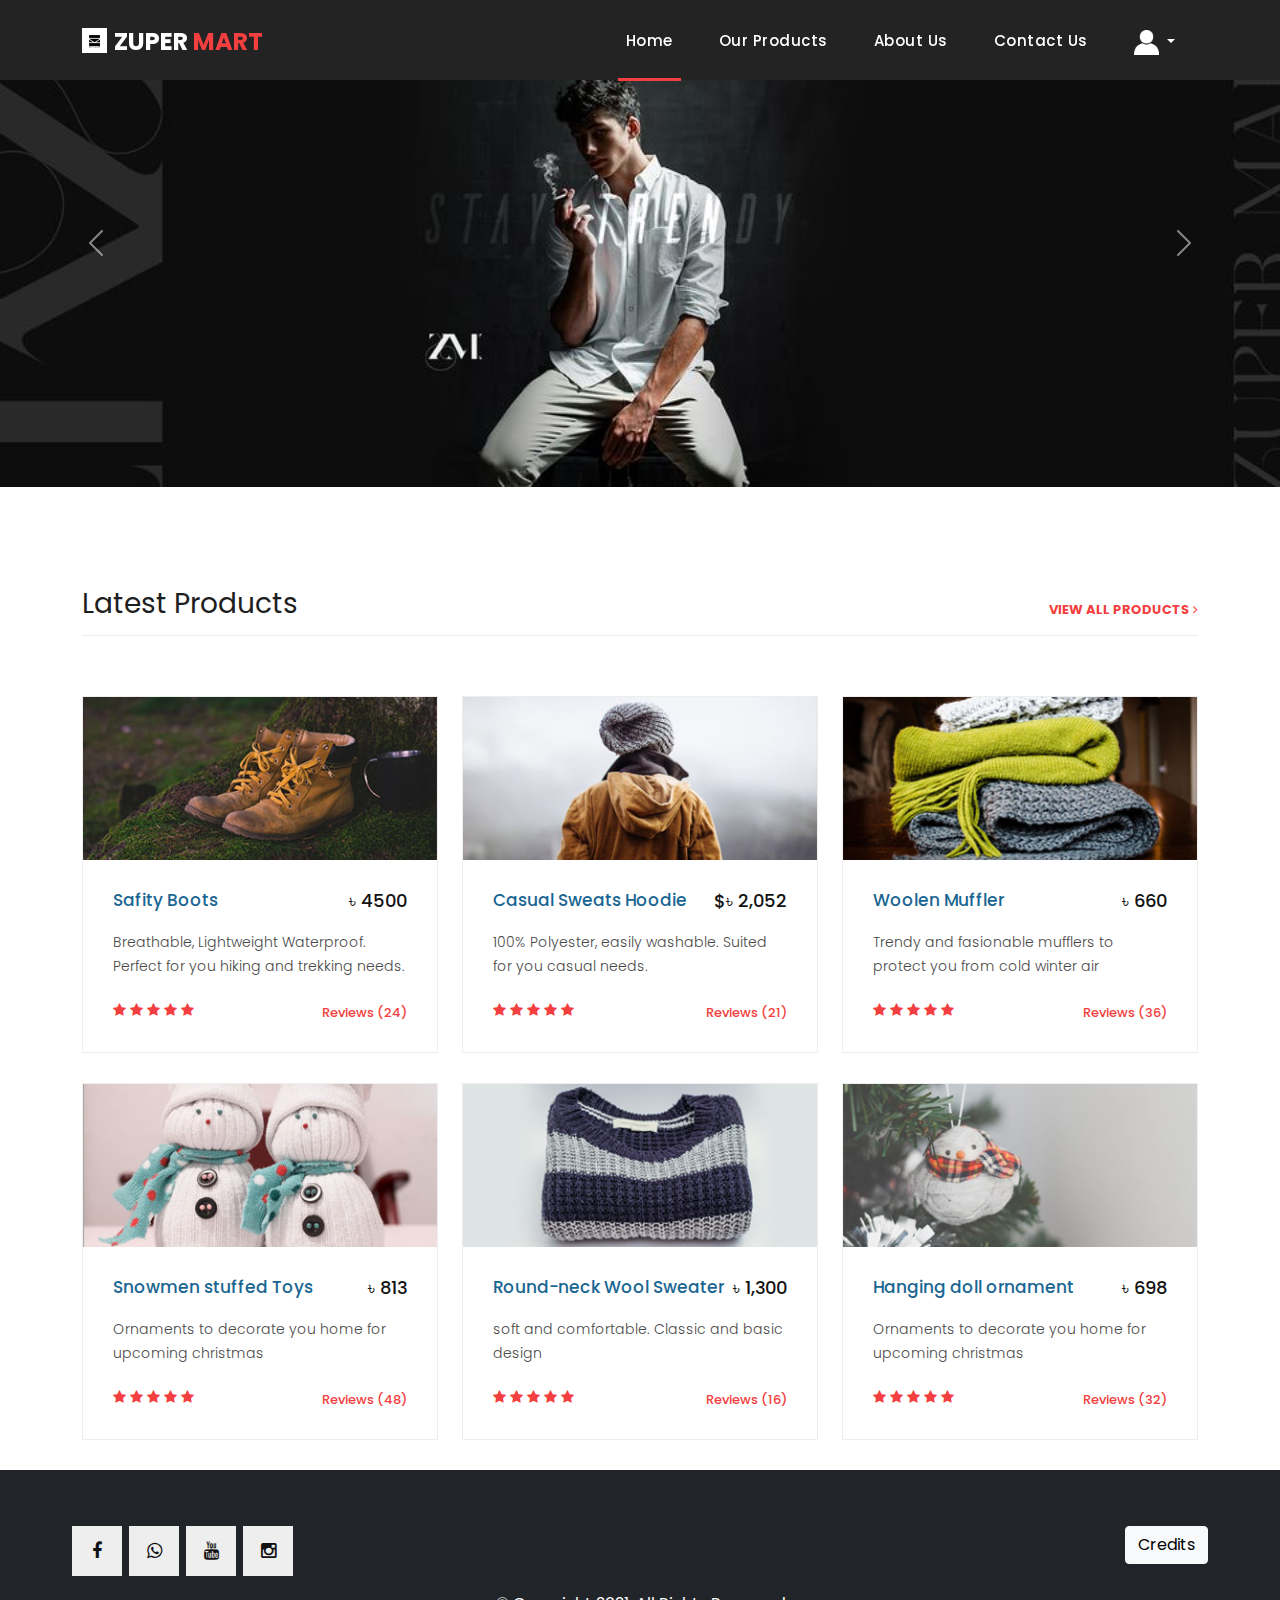
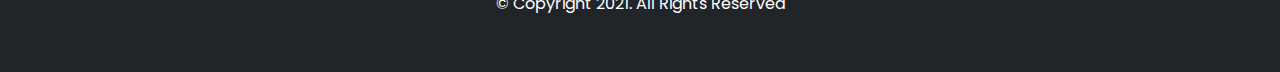
<file: index.html>
<!doctype html>
<html lang="en">
  <head>
    <!-- Required meta tags -->
    <meta charset="utf-8">
    <meta name="viewport" content="width=device-width, initial-scale=1, shrink-to-fit=no">
    
    <!-- Bootstrap CSS -->
    <link href="css/bootstrap.min.css" rel="stylesheet" >

    <link rel="shortcut icon" href="images/favicon.ico" type="image/x-icon">

    <!-- Additional CSS Files -->
    <link rel="stylesheet" href="css/templatemo-sixteen.css">
    <link rel="stylesheet" href="css/style.css">
    <link rel="stylesheet" href="css/fontawesome.css">

    <title>Zupermart</title>
  </head>
  <body>
    

  <!-- Header -->
  <header class="">
    <nav class="navbar navbar-expand-lg">
      <div class="container">
        <a class="navbar-brand" href="#"><img src="images/brand.png"><h2>Zuper <em>Mart</em></h2></a>
        <button class="navbar-toggler" type="button" data-bs-toggle="collapse" data-bs-target="#navbarResponsive" aria-controls="navbarResponsive" aria-expanded="false" aria-label="Toggle navigation">
          <span class="navbar-toggler-icon"></span>
        </button>
        <div class="collapse navbar-collapse" id="navbarResponsive">
          <!--here we will have our unordered list-->
          <ul class="navbar-nav ms-auto mb-2 mb-lg-0">
            <li class="nav-item active">
              <a class="nav-link" href="index.html">Home
              </a>
            </li> 
            <li class="nav-item">
              <a class="nav-link" href="products.html">Our Products</a>
            </li>
            <li class="nav-item">
              <a class="nav-link " href="about.html">About Us</a>
            </li>
            <li class="nav-item">
              <a class="nav-link" href="contact.html">Contact Us</a>
            </li>
            <li class="nav-item dropdown">
              <a class="nav-link dropdown-toggle" href="#" id="navbarDropdown" role="button" data-bs-toggle="dropdown" aria-expanded="false">
                <img style="max-height:25px;" src="images/account.png">
              </a>
              <ul class="dropdown-menu" aria-labelledby="navbarDropdown">
                <li><a class="dropdown-item" href="#">Exclusive Products</a></li>
                <li><a class="dropdown-item" href="login.html">Profile</a></li>
                <li><a class="dropdown-item" href="#">Orders</a></li>
                <li><hr class="dropdown-divider"></li>
                <li><a class="dropdown-item" href="#">Logout</a></li>
              </ul>
            </li>
          </ul>
        </div>
      </div>
    </nav>
  </header>
  <!--header ends-->

  <!-- Page Content -->
    <!-- Banner Starts Here -->
    <div id="carousel" class="carousel slide" data-bs-ride="carousel"> 
      <div class="carousel-inner">
        <div class="carousel-item active">
          <img src="images/banner.jpg" class="d-block w-100" alt="ZuperMart">
          <div class="carousel-caption d-none d-md-block d-sm-block">
            <!--carousel text is a hassle so leaving it blank-->
          </div>
        </div><!--1st carousel end-->
        <div class="carousel-item">
          <img src="images/banner2.jpg" class="d-block w-100" alt="ZuperMart">
        </div>
        <div class="carousel-item">
          <img src="images/banner3.jpg" class="d-block w-100" alt="ZuperMart">
        </div>       
      </div>
      <button class="carousel-control-prev" type="button" data-bs-target="#carousel" data-bs-slide="prev">
        <span class="carousel-control-prev-icon" aria-hidden="true"></span>
        <span class="visually-hidden">Previous</span>
      </button>
      
      <button class="carousel-control-next" type="button" data-bs-target="#carousel" data-bs-slide="next">
        <span class="carousel-control-next-icon" aria-hidden="true"></span>
        <span class="visually-hidden">Next</span>
      </button>
    </div>
    <!-- Banner Ends Here -->

    <div class="latest-products">
      <div class="container">
        <div class="row">
          <div class="col-md-12">
            <div class="section-heading">
              <h2>Latest Products</h2>
              <a href="products.html">view all products <i class="fa fa-angle-right"></i></a>
            </div>
          </div>
          <div class="col-md-4">
            <div class="product-item">
              <a href="#"><img src="images/product_01.jpg" alt=""></a>
              <div class="down-content">
                <a href="#"><h4>Safity Boots</h4></a>
                <h6>৳ 4500</h6>
                <p>Breathable, Lightweight Waterproof. Perfect for you hiking and trekking needs.</p>
                <ul class="stars">
                  <li><i class="fa fa-star"></i></li>
                  <li><i class="fa fa-star"></i></li>
                  <li><i class="fa fa-star"></i></li>
                  <li><i class="fa fa-star"></i></li>
                  <li><i class="fa fa-star"></i></li>
                </ul>
                <span>Reviews (24)</span>
              </div>
            </div>
          </div>
          <div class="col-md-4">
            <div class="product-item">
              <a href="#"><img src="images/product_02.jpg" alt=""></a>
              <div class="down-content">
                <a href="#"><h4>Casual Sweats Hoodie</h4></a>
                <h6>$৳ 2,052</h6>
                <p>100% Polyester, easily washable. Suited for you casual needs.</p>
                <ul class="stars">
                  <li><i class="fa fa-star"></i></li>
                  <li><i class="fa fa-star"></i></li>
                  <li><i class="fa fa-star"></i></li>
                  <li><i class="fa fa-star"></i></li>
                  <li><i class="fa fa-star"></i></li>
                </ul>
                <span>Reviews (21)</span>
              </div>
            </div>
          </div>
          <div class="col-md-4">
            <div class="product-item">
              <a href="#"><img src="images/product_03.jpg" alt=""></a>
              <div class="down-content">
                <a href="#"><h4>Woolen Muffler</h4></a>
                <h6>৳ 660</h6>
                <p>Trendy and fasionable mufflers to protect you from cold winter air</p>
                <ul class="stars">
                  <li><i class="fa fa-star"></i></li>
                  <li><i class="fa fa-star"></i></li>
                  <li><i class="fa fa-star"></i></li>
                  <li><i class="fa fa-star"></i></li>
                  <li><i class="fa fa-star"></i></li>
                </ul>
                <span>Reviews (36)</span>
              </div>
            </div>
          </div>
          <div class="col-md-4">
            <div class="product-item">
              <a href="#"><img src="images/product_04.jpg" alt=""></a>
              <div class="down-content">
                <a href="#"><h4>Snowmen stuffed Toys</h4></a>
                <h6>৳ 813</h6>
                <p>Ornaments to decorate you home for upcoming christmas</p>
                <ul class="stars">
                  <li><i class="fa fa-star"></i></li>
                  <li><i class="fa fa-star"></i></li>
                  <li><i class="fa fa-star"></i></li>
                  <li><i class="fa fa-star"></i></li>
                  <li><i class="fa fa-star"></i></li>
                </ul>
                <span>Reviews (48)</span>
              </div>
            </div>
          </div>
          <div class="col-md-4">
            <div class="product-item">
              <a href="#"><img src="images/product_05.jpg" alt=""></a>
              <div class="down-content">
                <a href="#"><h4>Round-neck Wool Sweater</h4></a>
                <h6>৳ 1,300</h6>
                <p>soft and comfortable. Classic and basic design</p>
                <ul class="stars">
                  <li><i class="fa fa-star"></i></li>
                  <li><i class="fa fa-star"></i></li>
                  <li><i class="fa fa-star"></i></li>
                  <li><i class="fa fa-star"></i></li>
                  <li><i class="fa fa-star"></i></li>
                </ul>
                <span>Reviews (16)</span>
              </div>
            </div>
          </div>
          <div class="col-md-4">
            <div class="product-item">
              <a href="#"><img src="images/product_06.jpg" alt=""></a>
              <div class="down-content">
                <a href="#"><h4>Hanging doll ornament</h4></a>
                <h6>৳ 698</h6>
                <p>Ornaments to decorate you home for upcoming christmas</p>
                <ul class="stars">
                  <li><i class="fa fa-star"></i></li>
                  <li><i class="fa fa-star"></i></li>
                  <li><i class="fa fa-star"></i></li>
                  <li><i class="fa fa-star"></i></li>
                  <li><i class="fa fa-star"></i></li>
                </ul>
                <span>Reviews (32)</span>
              </div>
            </div>
          </div>
        </div>
      </div>
    </div>

<!--footer-->
<footer>
  <div class="container-fluid bg-dark p-md-2">
    <div class="row">
      <div class="col-md-12">
        <div class="footer-content m-sm-5">
          <ul class="social-icons m-sm-3">
            <li><a href="https://www.facebook.com/zupermartbd" target="_blank"><i class="fa fa-facebook"></i></a></li>
            <li><a href="https://api.whatsapp.com/send?phone=8801758535543&fbclid=IwAR2EjUOyETF9AsxWD7sNDDktkXU7z_V_lXLLyqIpkbR_36asLOqObjFqmxA" target="_blank">
              <i class="fa fa-whatsapp"></i></a></li>
            <li><a href="https://www.youtube.com/channel/UC_AX5dZCKM2Ahr6BuOEQRGA" target="_blank"><i class="fa fa-youtube"></i></a></li>
            <li><a href="https://www.instagram.com/zupermartbd/" target="_blank"><i class="fa fa-instagram"></i></a></li>
  
            <a href="team.html">
            <button type="button" class="btn btn-light" style="float:right">Credits</button>
            </a>
          </ul>
        
  
          <div class="copyright-text text-white text-center">
            &copy; Copyright 2021. All Rights Reserved
          </div>
        </div>
      </div>
    </div>
    
  </div>    
</footer>  
<!--footer-->

  <!-- Option 1: Bootstrap Bundle with Popper -->
  <script src="js/bootstrap.bundle.min.js"></script>
  </body>
</html>
</file>
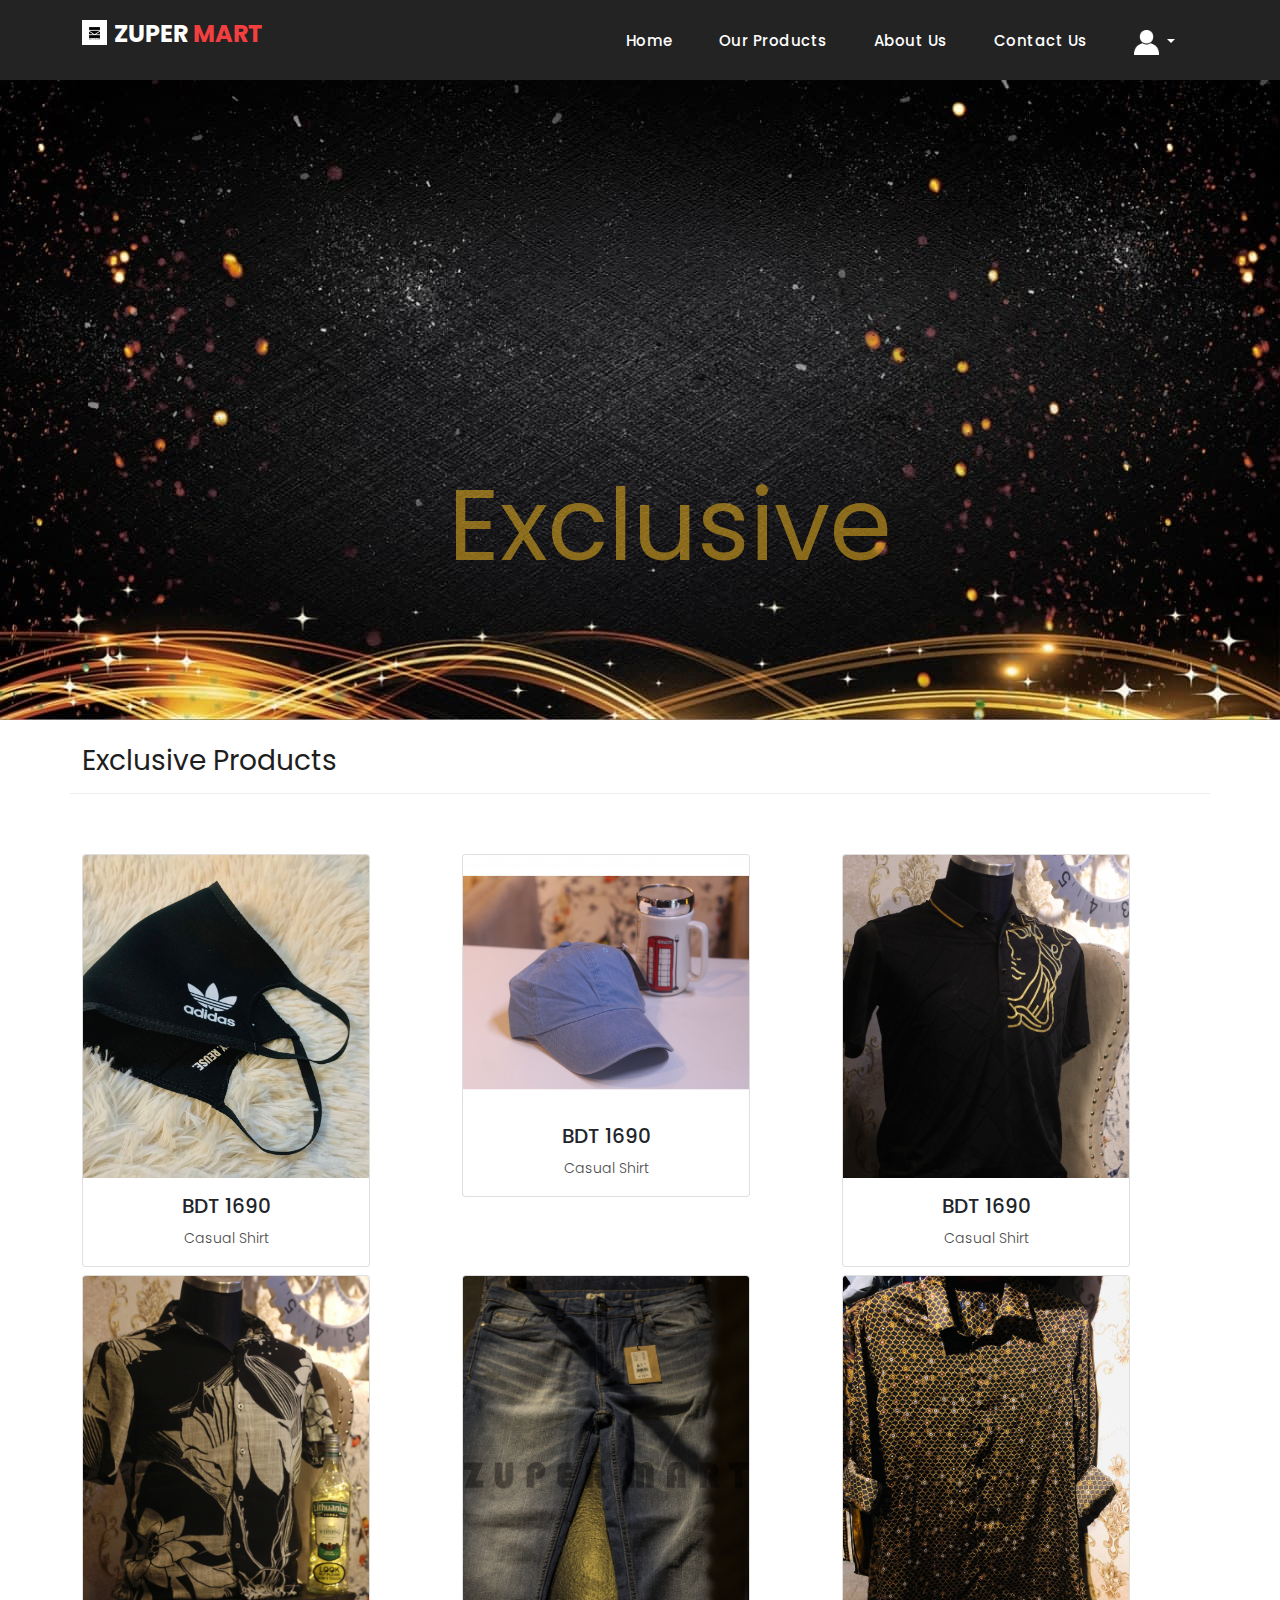
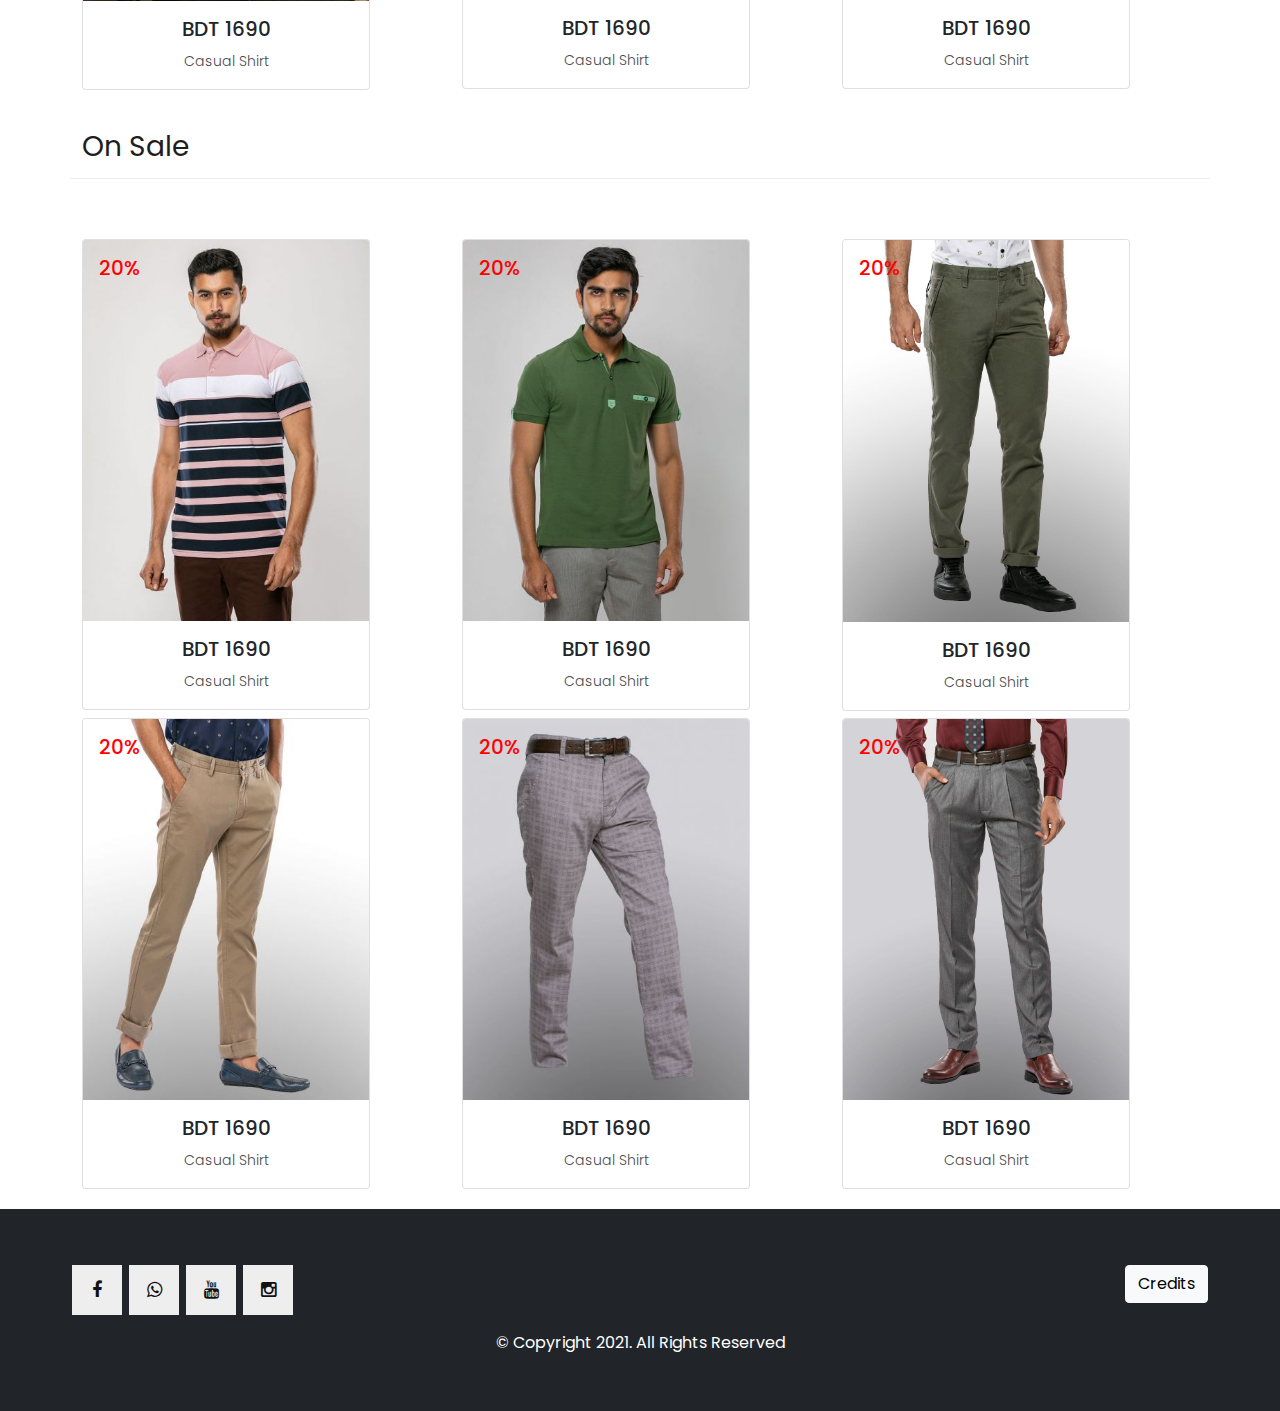
<file: excl-Products.html>
<!doctype html>
<html lang="en">
  <head>
    <!-- Required meta tags -->
    <meta charset="utf-8">
    <meta name="viewport" content="width=device-width, initial-scale=1, shrink-to-fit=no">
    
    <!-- Bootstrap CSS -->
    <link href="css/bootstrap.min.css" rel="stylesheet" >

    <link rel="shortcut icon" href="images/favicon.ico" type="image/x-icon">
    <!-- Additional CSS Files -->
    <link rel="stylesheet" href="css/templatemo-sixteen.css">
    <link rel="stylesheet" href="css/style.css">
    <link rel="stylesheet" href="css/fontawesome.css">

    <title>Zupermart</title>
  </head>
  <body>
    

  <!-- Header -->
  <header class="sticky-md-top">
    <nav class="navbar navbar-expand-lg">
      <div class="container">
        <a class="navbar-brand" href="index.html"><img src="images/brand.png"><h2>Zuper <em>Mart</em></h2></a>
        <button class="navbar-toggler" type="button" data-bs-toggle="collapse" data-bs-target="#navbarResponsive" aria-controls="navbarResponsive" aria-expanded="false" aria-label="Toggle navigation">
          <span class="navbar-toggler-icon"></span>
        </button>
        <div class="collapse navbar-collapse" id="navbarResponsive">
          <!--here we will have our unordered list-->
          <ul class="navbar-nav ms-auto mb-2 mb-lg-0">
            <li class="nav-item">
              <a class="nav-link" href="index.html">Home
              </a>
            </li> 
            <li class="nav-item">
              <a class="nav-link" href="products.html">Our Products</a>
            </li>
            
            <li class="nav-item">
              <a class="nav-link " href="about.html">About Us</a>
            </li>
            <li class="nav-item">
              <a class="nav-link" href="contact.html">Contact Us</a>
            </li>
            <li class="nav-item dropdown">
              <a class="nav-link dropdown-toggle" href="#" id="navbarDropdown" role="button" data-bs-toggle="dropdown" aria-expanded="false">
                <img style="max-height:25px" src="images/account.png">
              </a>
              <ul class="dropdown-menu" aria-labelledby="navbarDropdown">
                <li><a class="dropdown-item active" href="#">Exclusive Products</a></li>
                <li><a class="dropdown-item" href="user-profile.html">Profile</a></li>
                <li><a class="dropdown-item" href="wishlist.html">Orders</a></li>
                <li><hr class="dropdown-divider"></li>
                <li><a class="dropdown-item" href="#">Logout</a></li>
              </ul>
            </li>
          </ul>
        </div>
      </div>
    </nav>
  </header>
  <!--header ends-->

  <!--Page Content-->
  <!--Banner-->
  <div class="container-fluid p-0 pb-1 col-lg-12" id="exclBanner">
    <div class="bannerText ">
      <textbox >Exclusive</textbox>
    </div>
    
    <img src="images/exclusive/bg.jpg"> <!--img from pngtree.com-->
  </div>
<!--Banner ends-->
  


  <!--cards Exclusive products-->
  <div class="container text-center cards">
    <div class="row justify-content-center card-id">

      <div class="section-heading">
        <h2>Exclusive Products</h2>
      </div>
      
      <div class="col-lg-4 col-md-6 mb-2">
        <div class="card" style="width: 18rem;">
          <img src="images/exclusive/mask-adidas-1.jpg" class="card-img-top" alt="...">
          <div class="card-body">
            <h5 class="card-title">BDT 1690</h5>
            <p class="card-text">Casual Shirt</p>
            <a href="index.html" class="stretched-link" target="_blank"></a>
          </div>
        </div>
      </div>
      <div class="col-lg-4 col-md-6">
        <div class="card" style="width: 18rem;">
          <img src="images/exclusive/cap-1.jpg" class="card-img-top" alt="...">
          <div class="card-body">
            <h5 class="card-title">BDT 1690</h5>
            <p class="card-text">Casual Shirt</p>
            <a href="index.html" class="stretched-link" target="_blank"></a>
          </div>
        </div>
      </div>
      <div class="col-lg-4 col-md-6">
        <div class="card" style="width: 18rem;">
          <img src="images/exclusive/premium tshirt-1.jpg" class="card-img-top" alt="...">
          <div class="card-body">
            <h5 class="card-title">BDT 1690</h5>
            <p class="card-text">Casual Shirt</p>
            <a href="index.html" class="stretched-link" target="_blank"></a>
          </div>
        </div>
      </div>
      <div class="col-lg-4 col-md-6">
        <div class="card" style="width: 18rem;">
          <img src="images/exclusive/premium shirt-1.jpg" class="card-img-top" alt="...">
          <div class="card-body">
            <h5 class="card-title">BDT 1690</h5>
            <p class="card-text">Casual Shirt</p>
            <a href="index.html" class="stretched-link" target="_blank"></a>
          </div>
        </div>
      </div>
      <div class="col-lg-4 col-md-6">
        <div class="card" style="width: 18rem;">
          <img src="images/exclusive/premium jeans-1.jpg" class="card-img-top" alt="...">
          <div class="card-body">
            <h5 class="card-title">BDT 1690</h5>
            <p class="card-text">Casual Shirt</p>
            <a href="index.html" class="stretched-link" target="_blank"></a>
          </div>
        </div>
      </div>
      <div class="col-lg-4 col-md-6">
        <div class="card" style="width: 18rem;">
          <img src="images/exclusive/silk shirt-1.jpg" class="card-img-top" alt="...">
          <div class="card-body">
            <h5 class="card-title">BDT 1690</h5>
            <p class="card-text">Casual Shirt</p>
            <a href="index.html" class="stretched-link" target="_blank"></a>
          </div>
        </div>
      </div>
    
    
      </div> <!--Row div end-->
  </div> <!--cards container div end-->
  <!--cards end here-->

  <!--cards: On Sale products-->
  <div class="container text-center cards">
    <div class="row justify-content-center card-id">

      <div class="section-heading">
        <h2>On Sale</h2>
      </div>
      
      <div class="col-lg-4 col-md-6 mb-2">
        <div class="card" style="width: 18rem;">
          <img src="images/products/prd (1).jpg" class="card-img-top" alt="...">
          <div class="card-img-overlay">
            <h5 class="card-title discount">20%</h5>
          </div>
          <div class="card-body">
            <h5 class="card-title">BDT 1690</h5>
            <p class="card-text">Casual Shirt</p>
            <a href="index.html" class="stretched-link" target="_blank"></a>
          </div>
        </div>
      </div>
      <div class="col-lg-4 col-md-6">
        <div class="card" style="width: 18rem;">
          <img src="images/products/prd (2).jpg" class="card-img-top" alt="...">
          <div class="card-img-overlay">
            <h5 class="card-title discount">20%</h5>
          </div>
          <div class="card-body">
            <h5 class="card-title">BDT 1690</h5>
            <p class="card-text">Casual Shirt</p>
            <a href="index.html" class="stretched-link" target="_blank"></a>
          </div>
        </div>
      </div>
      <div class="col-lg-4 col-md-6">
        <div class="card" style="width: 18rem;">
          <img src="images/products/prd (3).jpg" class="card-img-top" alt="...">
          <div class="card-img-overlay">
            <h5 class="card-title discount">20%</h5>
          </div>
          <div class="card-body">
            <h5 class="card-title">BDT 1690</h5>
            <p class="card-text">Casual Shirt</p>
            <a href="index.html" class="stretched-link" target="_blank"></a>
          </div>
        </div>
      </div>
      <div class="col-lg-4 col-md-6">
        <div class="card" style="width: 18rem;">
          <img src="images/products/prd (4).jpg" class="card-img-top" alt="...">
          <div class="card-img-overlay">
            <h5 class="card-title discount">20%</h5>
          </div>
          <div class="card-body">
            <h5 class="card-title">BDT 1690</h5>
            <p class="card-text">Casual Shirt</p>
            <a href="index.html" class="stretched-link" target="_blank"></a>
          </div>
        </div>
      </div>
      <div class="col-lg-4 col-md-6">
        <div class="card" style="width: 18rem;">
          <img src="images/products/prd (5).jpg" class="card-img-top" alt="...">
          <div class="card-img-overlay">
            <h5 class="card-title discount">20%</h5>
          </div>
          <div class="card-body">
            <h5 class="card-title">BDT 1690</h5>
            <p class="card-text">Casual Shirt</p>
            <a href="index.html" class="stretched-link" target="_blank"></a>
          </div>
        </div>
      </div>
      <div class="col-lg-4 col-md-6">
        <div class="card" style="width: 18rem;">
          <img src="images/products/prd (6).jpg" class="card-img-top" alt="...">
          <div class="card-img-overlay">
            <h5 class="card-title discount">20%</h5>
          </div>
          <div class="card-body">
            <h5 class="card-title">BDT 1690</h5>
            <p class="card-text">Casual Shirt</p>
            <a href="index.html" class="stretched-link" target="_blank"></a>
          </div>
        </div>
      </div>
    
    
      </div> <!--Row div end-->
  </div> <!--cards container div end-->
  <!--cards end here-->

<!--Page Content ends here-->


<!--footer-->
<footer>
  <div class="container-fluid bg-dark p-md-2">
    <div class="row">
      <div class="col-md-12">
        <div class="footer-content m-sm-5">
          <ul class="social-icons m-sm-3">
            <li><a href="https://www.facebook.com/zupermartbd" target="_blank"><i class="fa fa-facebook"></i></a></li>
            <li><a href="https://api.whatsapp.com/send?phone=8801758535543&fbclid=IwAR2EjUOyETF9AsxWD7sNDDktkXU7z_V_lXLLyqIpkbR_36asLOqObjFqmxA" target="_blank">
              <i class="fa fa-whatsapp"></i></a></li>
            <li><a href="https://www.youtube.com/channel/UC_AX5dZCKM2Ahr6BuOEQRGA" target="_blank"><i class="fa fa-youtube"></i></a></li>
            <li><a href="https://www.instagram.com/zupermartbd/" target="_blank"><i class="fa fa-instagram"></i></a></li>
  
            <a href="team.html">
            <button type="button" class="btn btn-light" style="float:right">Credits</button>
            </a>
          </ul>
        
  
          <div class="copyright-text text-white text-center">
            &copy; Copyright 2021. All Rights Reserved
          </div>
        </div>
      </div>
    </div>
    
  </div>    
</footer>  
<!--footer-->
    

  <!-- Option 1: Bootstrap Bundle with Popper -->
  <script src="js/bootstrap.bundle.min.js"></script>
  </body>
</html>
</file>
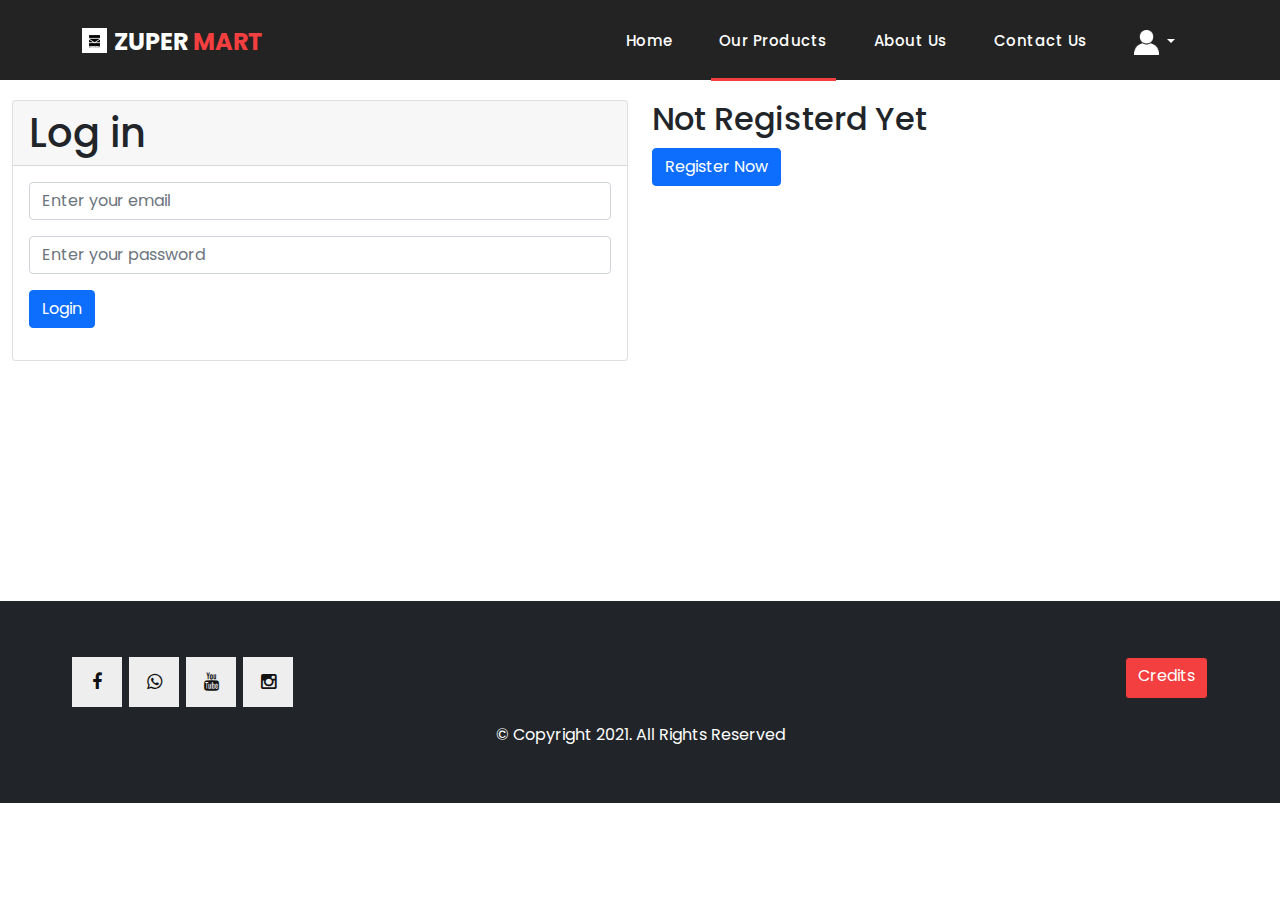
<file: login.html>
<!doctype html>
<html lang="en">

<head>
    <!-- Required meta tags -->
    <meta charset="utf-8">
    <meta name="viewport" content="width=device-width, initial-scale=1, shrink-to-fit=no">

    <!-- Bootstrap CSS -->
    <link href="css/bootstrap.min.css" rel="stylesheet">

    <link rel="shortcut icon" href="images/favicon.ico" type="image/x-icon">
    <!-- Additional CSS Files -->
    <link rel="stylesheet" href="css/templatemo-sixteen.css">
    <link rel="stylesheet" href="css/style.css">
    <link rel="stylesheet" href="css/fontawesome.css">

    <title>Zupermart</title>
</head>

<body>


    <!-- Header -->
    <header class="">
        <nav class="navbar navbar-expand-lg">
            <div class="container">
                <a class="navbar-brand" href="index.html"><img src="images/brand.png">
                    <h2>Zuper <em>Mart</em></h2>
                </a>
                <button class="navbar-toggler" type="button" data-bs-toggle="collapse"
                    data-bs-target="#navbarResponsive" aria-controls="navbarResponsive" aria-expanded="false"
                    aria-label="Toggle navigation">
                    <span class="navbar-toggler-icon"></span>
                </button>
                <div class="collapse navbar-collapse" id="navbarResponsive">
                    <!--here we will have our unordered list-->
                    <ul class="navbar-nav ms-auto mb-2 mb-lg-0">
                        <li class="nav-item">
                            <a class="nav-link" href="index.html">Home
                            </a>
                        </li>
                        <li class="nav-item active">
                            <a class="nav-link" href="products.html">Our Products</a>
                        </li>

                        <li class="nav-item">
                            <a class="nav-link " href="about.html">About Us</a>
                        </li>
                        <li class="nav-item">
                            <a class="nav-link" href="contact.html">Contact Us</a>
                        </li>
                        <li class="nav-item dropdown">
                            <a class="nav-link dropdown-toggle" href="#" id="navbarDropdown" role="button"
                                data-bs-toggle="dropdown" aria-expanded="false">
                                <img style="max-height:25px" src="images/account.png">
                            </a>
                            <ul class="dropdown-menu" aria-labelledby="navbarDropdown">
                                <li><a class="dropdown-item" href="excl-Products.html">Exclusive Products</a></li>
                                <li><a class="dropdown-item" href="user-profile.html">Profile</a></li>
                                <li><a class="dropdown-item" href="excl-Products.html">Orders</a></li>
                                <li>
                                    <hr class="dropdown-divider">
                                </li>
                                <li><a class="dropdown-item" href="#">Logout</a></li>
                            </ul>
                        </li>
                    </ul>
                </div>
            </div>
        </nav>
    </header>
    <!--header ends-->
    
    <div class="container-fluid justify-content-center" id="login">
        <div class="row">
            <div class="col-xl-6">
                <div class="card">
                    <h1 class="card-header">Log in</h1>
                    <div class="card-body">
                        <form action="">
                            <div class="mb-3">
                                <!-- <label for="useremailInput" class="form-label">Email address</label>-->
                                <input type="email" class="form-control" id="useremailInput"
                                    placeholder="Enter your email" required>
                            </div>
                            <div class="mb-3">
                                <!-- <label for="userpasswordInput" class="form-label">Password</label>-->
                                <input type="password" class="form-control" id="userpasswordInput"
                                    placeholder="Enter your password" required>
                            </div>
                            <div class="mb-3">
                                <input type="submit" name="save" value="Login" class="btn btn-primary"/>
                            </div>
                        </form>
                    </div>
                </div>
            </div>
            <div class="col-xl-6" id="register">
                <h2>
                    Not Registerd Yet
                </h2>
                <!-- Button trigger modal -->
                <button type="button" class="btn btn-primary" id="registerButton" data-bs-toggle="modal" data-bs-target="#registerModal">
                    Register Now
                </button>

                <!-- Modal -->
                <div class="modal" id="registerModal" tabindex="-1" role="dialog" aria-labelledby="registerModalTitle" aria-hidden="true">
                    <div class="modal-dialog modal-dialog-centered" role="document">
                        <div class="modal-content">
                            <div class="modal-header">
                                <h5 class="modal-title" id="registerModalTitle">Register</h5>
                                <button type="button" class="close" data-bs-dismiss="modal" aria-label="Close">
                                    <span aria-hidden="true">&times;</span>
                                </button>
                            </div>
                            <div class="modal-body">
                            <form action="index.html">
                                <div class="mb-3">
                                    <label for="UserName" class="col-form-laberl">User Name<span>*</span></label>
                                    <input type="text" class="form-control" id="UserName" name="UserName" required>
                                </div>
                                <div class="mb-3">
                                    <label for="UserEmail" class="col-form-label">User Email<span>*</span></label>
                                    <input type="email" class="form-control" id="UserEmail" name="UserEmail" required>
                                </div>
                                <div class="mb-3">
                                    <label for="UserPassword" class="col-form-label">User Password<span>*</span></label>
                                    <input type="password" class="form-control" id="UserPassword" name="UserPassword" required>
                                </div>
                                <div class="mb-3">
                                   <input type="submit" name="save" value="Register" class="btn btn-primary" />
                                </div>
                               </form>
                               <button type="button" class="btn btn-primary mb-3" data-bs-dismiss="modal" onclick="document.getElementById('UserEmail').value='';document.getElementById('UserName').value='';document.getElementById('UserPassword').value=''">Close</button>
                                </div>
                        </div>
                    </div>
                </div>
            </div>
        </div>
    </div>
            <div id="emptyField">

            </div>
            <!--footer-->
            <footer>
                <div class="container-fluid bg-dark p-md-2">
                <div class="row">
                    <div class="col-md-12">
                    <div class="footer-content m-sm-5">
                        <ul class="social-icons m-sm-3">
                        <li><a href="https://www.facebook.com/zupermartbd" target="_blank"><i class="fa fa-facebook"></i></a></li>
                        <li><a href="https://api.whatsapp.com/send?phone=8801758535543&fbclid=IwAR2EjUOyETF9AsxWD7sNDDktkXU7z_V_lXLLyqIpkbR_36asLOqObjFqmxA" target="_blank">
                            <i class="fa fa-whatsapp"></i></a></li>
                        <li><a href="https://www.youtube.com/channel/UC_AX5dZCKM2Ahr6BuOEQRGA" target="_blank"><i class="fa fa-youtube"></i></a></li>
                        <li><a href="https://www.instagram.com/zupermartbd/" target="_blank"><i class="fa fa-instagram"></i></a></li>
                
                        <a href="team.html">
                        <button type="button" class="btn btn-light active" style="float:right">Credits</button>
                        </a>
                        </ul>
                    
                
                        <div class="copyright-text text-white text-center">
                        &copy; Copyright 2021. All Rights Reserved
                        </div>
                    </div>
                    </div>
                </div>
                
                </div>    
            </footer>  
            <!--footer-->


            <!-- Option 1: Bootstrap Bundle with Popper -->
            <script src="js/bootstrap.bundle.min.js"></script>
</body>

</html>
</file>
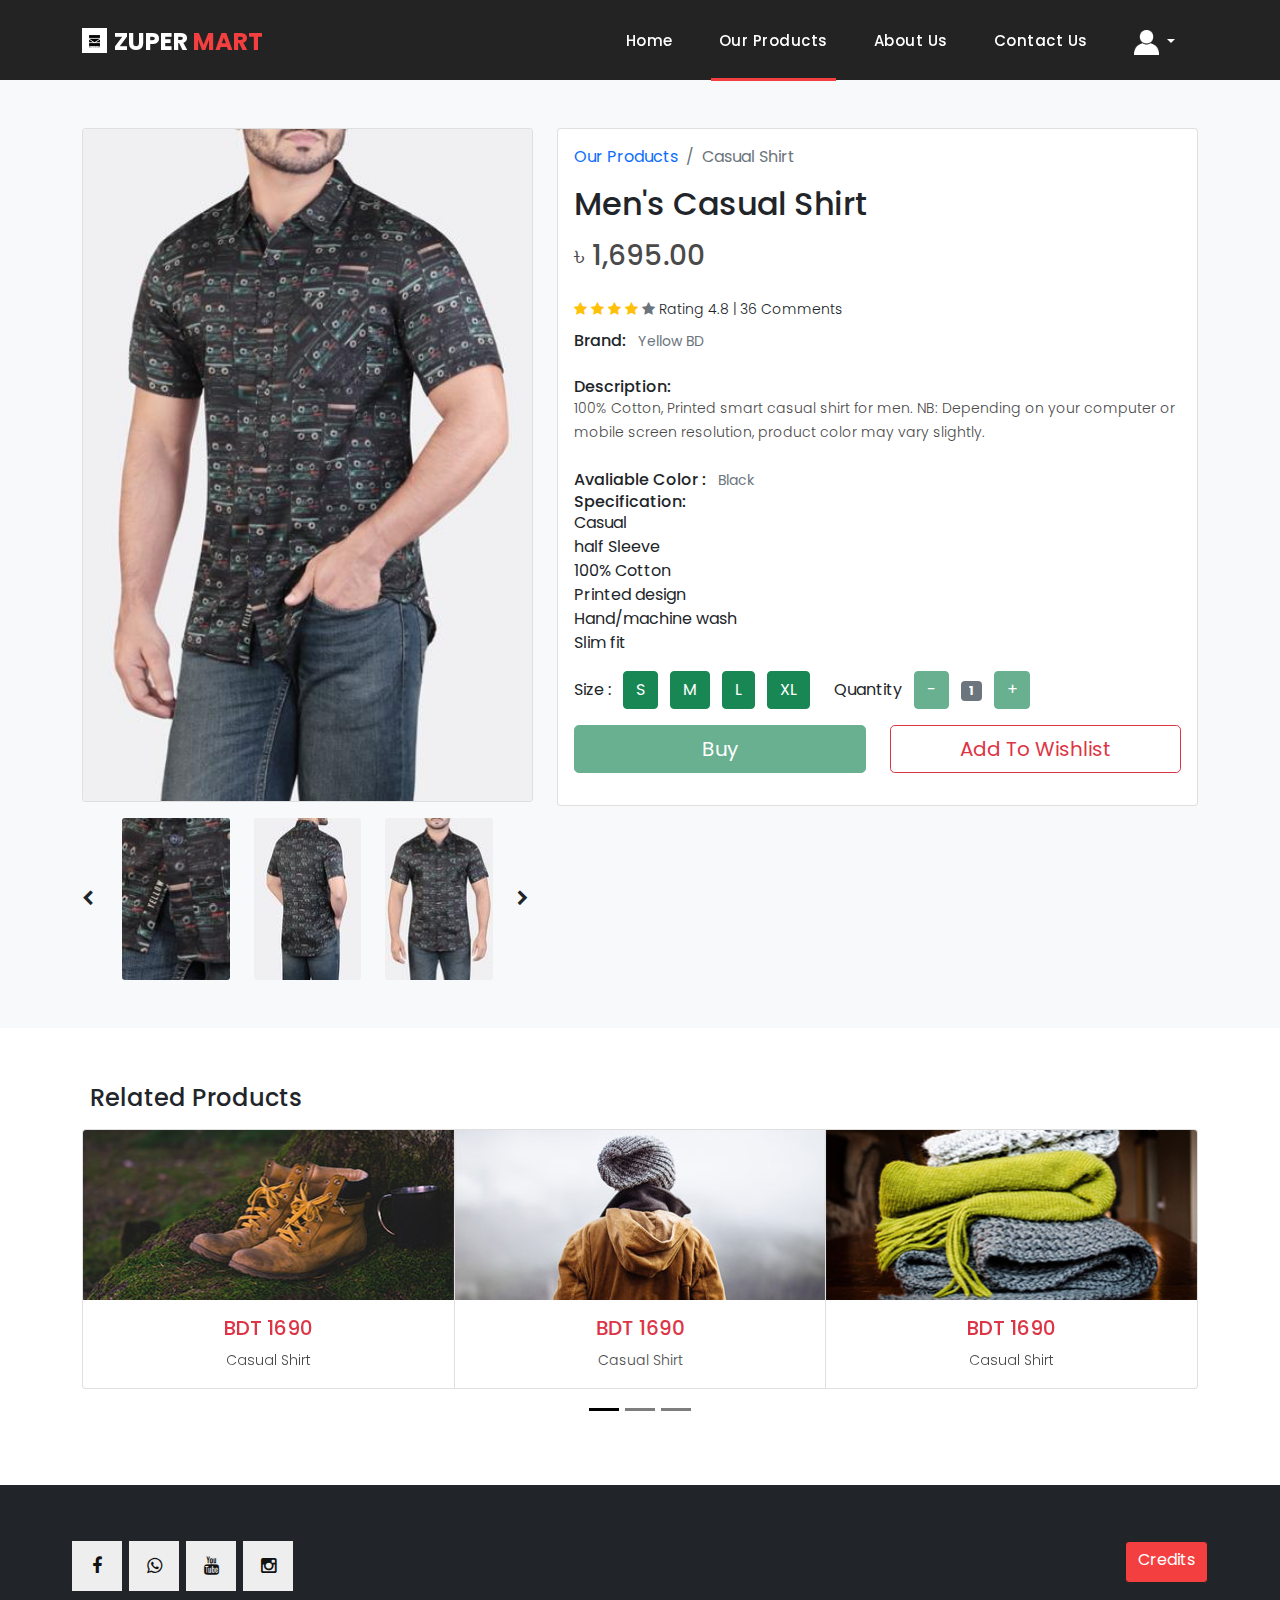
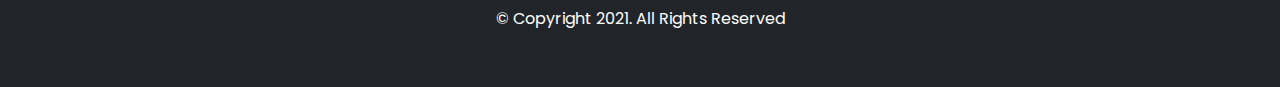
<file: product-preview.html>
<!DOCTYPE html>
<html lang="en">

<head>
  <!-- Required meta tags -->
  <meta charset="utf-8">
  <meta name="viewport" content="width=device-width, initial-scale=1, shrink-to-fit=no">

  <!-- Bootstrap CSS -->
  <link href="css/bootstrap.min.css" rel="stylesheet">

  <link rel="shortcut icon" href="images/favicon.ico" type="image/x-icon">
  <!-- Additional CSS Files -->
  <link rel="stylesheet" href="css/templatemo-sixteen.css">
  <link rel="stylesheet" href="css/style.css">
  <link rel="stylesheet" href="css/fontawesome.css">

  <title>Zupermart</title>
</head>

<body>
  <!-- Start Top Nav -->
  <!-- Header -->
  <header class="sticky-md-top">
    <nav class="navbar navbar-expand-lg">
      <div class="container">
        <a class="navbar-brand" href="index.html"><img src="images/brand.png">
          <h2>Zuper <em>Mart</em></h2>
        </a>
        <button class="navbar-toggler" type="button" data-bs-toggle="collapse" data-bs-target="#navbarResponsive"
          aria-controls="navbarResponsive" aria-expanded="false" aria-label="Toggle navigation">
          <span class="navbar-toggler-icon"></span>
        </button>
        <div class="collapse navbar-collapse" id="navbarResponsive">
          <!--here we will have our unordered list-->
          <ul class="navbar-nav ms-auto mb-2 mb-lg-0">
            <li class="nav-item">
              <a class="nav-link" href="index.html">Home
              </a>
            </li>
            <li class="nav-item active">
              <a class="nav-link" href="products.html">Our Products</a>
            </li>

            <li class="nav-item">
              <a class="nav-link " href="about.html">About Us</a>
            </li>
            <li class="nav-item">
              <a class="nav-link" href="contact.html">Contact Us</a>
            </li>
            <li class="nav-item dropdown">
              <a class="nav-link dropdown-toggle" href="#" id="navbarDropdown" role="button" data-bs-toggle="dropdown"
                aria-expanded="false">
                <img style="max-height:25px" src="images/account.png">
              </a>
              <ul class="dropdown-menu" aria-labelledby="navbarDropdown">
                <li><a class="dropdown-item" href="excl-Products.html">Exclusive Products</a></li>
                <li><a class="dropdown-item" href="user-profile.html">Profile</a></li>
                <li><a class="dropdown-item" href="wishlist.html">Wishlist</a></li>
                <li>
                  <hr class="dropdown-divider">
                </li>
                <li><a class="dropdown-item" href="#">Logout</a></li>
              </ul>
            </li>
          </ul>
        </div>
      </div>
    </nav>
  </header>
  <!--header, top navigation ends-->


  <!-- Open Content -->
  <section class="bg-light">
    <div class="container pb-5">
      <div class="row">
        <div class="col-lg-5 mt-5">
          <!--main image-->
          <div class="card mb-3">
            <img class="card-img img-fluid" src="images/product-preview/casual-shirt-1 (0).jpg" alt="Card image cap"
              id="product-detail">
          </div>

          <div class="row">
            <!--Start Controls-->
            <div class="col-1 align-self-center">
              <a href="#multi-item-example" role="button" data-bs-slide="prev">
                <i class="text-dark fa fa-chevron-left"></i>
              </a>
            </div>
            <!--End Controls-->
            <!--Start Carousel Wrapper-->
            <div id="multi-item-example" class="col-10 carousel slide carousel-multi-item" data-bs-ride="carousel">
              <!--Start Slides-->
              <div class="carousel-inner product-links-wap" role="listbox">

                <!--First slide-->
                <div class="carousel-item active">
                  <div class="row">
                    <div class="col-4">
                      <a href="#">
                        <img class="card-img img-fluid" src="images/product-preview/casual-shirt-1 (1).jpg" alt="Product Image 1">
                      </a>
                    </div>
                    <div class="col-4">
                      <a href="#">
                        <img class="card-img img-fluid" src="images/product-preview/casual-shirt-1 (2).jpg" alt="Product Image 2">
                      </a>
                    </div>
                    <div class="col-4">
                      <a href="#">
                        <img class="card-img img-fluid" src="images/product-preview/casual-shirt-1 (3).jpg" alt="Product Image 3">
                      </a>
                    </div>
                  </div>
                </div>
                <!--/.First slide-->

                <!--Second slide-->
                <div class="carousel-item">
                  <div class="row">
                    <div class="col-4">
                      <a href="#">
                        <img class="card-img img-fluid" src="images/product-preview/casual-shirt-1 (4).jpg" alt="Product Image 4">
                      </a>
                    </div>
                    <div class="col-4">
                      <a href="#">
                        <img class="card-img img-fluid" src="images/product-preview/casual-shirt-1 (5).jpg" alt="Product Image 5">
                      </a>
                    </div>
                    <div class="col-4">
                      <a href="#">
                        <img class="card-img img-fluid" src="images/product-preview/casual-shirt-1 (6).jpg" alt="Product Image 6">
                      </a>
                    </div>
                  </div>
                </div>
                <!--/.Second slide-->

                <!--Third slide-->
                <div class="carousel-item">
                  <div class="row">
                    <div class="col-4">
                      <a href="#">
                        <img class="card-img img-fluid" src="images/product-preview/casual-shirt-1 (7).jpg" alt="Product Image 7">
                      </a>
                    </div>
                    <!-- <div class="col-4">
                      <a href="#">
                        <img class="card-img img-fluid" src="images/product-preview/product_single_08.jpg" alt="Product Image 8">
                      </a>
                    </div>
                    <div class="col-4">
                      <a href="#">
                        <img class="card-img img-fluid" src="images/product-preview/product_single_09.jpg" alt="Product Image 9">
                      </a>
                    </div> -->
                  </div>
                </div>
                <!--/.Third slide-->
              </div>
              <!--End Slides-->
            </div>
            <!--End Carousel Wrapper-->
            <!--Start Controls-->
            <div class="col-1 align-self-center">
              <a href="#multi-item-example" role="button" data-bs-slide="next">
                <i class="text-dark fa fa-chevron-right"></i>
              </a>
            </div>
            <!--End Controls-->
          </div>
        </div>
        <!-- col end -->

        <!--description here-->
        <div class="col-lg-7 mt-5">
          <div class="card">
            <div class="card-body">
              <!--using breadcrumb to show where we are...cool-->
              <nav aria-label="breadcrumb">
                <ol class="breadcrumb">
                  <li class="breadcrumb-item"><a href="products.html">Our Products</a></li>
                  <li class="breadcrumb-item active" aria-current="page">Casual Shirt</li>
                </ol>
              </nav>
              
              <h1 class="h2">Men's Casual Shirt</h1>
              <p class="h3 py-2">৳ 1,695.00</p>
              <p class="py-2">
                <i class="fa fa-star text-warning"></i>
                <i class="fa fa-star text-warning"></i>
                <i class="fa fa-star text-warning"></i>
                <i class="fa fa-star text-warning"></i>
                <i class="fa fa-star text-secondary"></i>
                <span class="list-inline-item text-dark">Rating 4.8 | 36 Comments</span>
              </p>
              <ul class="list-inline">
                <li class="list-inline-item">
                  <h6>Brand:</h6>
                </li>
                <li class="list-inline-item">
                  <p class="text-muted"><strong>Yellow BD</strong></p>
                </li>
              </ul>
              <br>
              <h6>Description:</h6>
              <p>100% Cotton, Printed smart casual shirt for men. 
                NB: Depending on your computer or mobile screen resolution, product color may vary slightly.</p>
                <br>
              <ul class="list-inline">
                <li class="list-inline-item">
                  <h6>Avaliable Color :</h6>
                </li>
                <li class="list-inline-item">
                  <p class="text-muted"><strong>Black</strong></p>
                </li>
              </ul>

              <h6>Specification:</h6>
              <ul class="list-unstyled pb-3">
                <li>Casual</li>
                <li>half Sleeve</li>
                <li>100% Cotton</li>
                <li>Printed design</li>
                <li>Hand/machine wash</li>
                <li>Slim fit</li>
    
              </ul>

              <form action="" method="GET">
                <input type="hidden" name="product-title" value="Activewear">
                <div class="row">
                  <div class="col-auto">
                    <ul class="list-inline pb-3">
                      <li class="list-inline-item">Size :
                        <input type="hidden" name="product-size" id="product-size" value="S">
                      </li>
                      <li class="list-inline-item"><span class="btn btn-success btn-size">S</span></li>
                      <li class="list-inline-item"><span class="btn btn-success btn-size">M</span></li>
                      <li class="list-inline-item"><span class="btn btn-success btn-size">L</span></li>
                      <li class="list-inline-item"><span class="btn btn-success btn-size">XL</span></li>
                    </ul>
                  </div>
                  <div class="col-auto">
                    <ul class="list-inline pb-3">
                      <li class="list-inline-item text-right">
                        Quantity
                        <input type="hidden" name="product-quanity" id="product-quanity" value="1">
                      </li>
                      <li class="list-inline-item"><span class="btn btn-success disabled" id="btn-minus">-</span></li>
                      <li class="list-inline-item"><span class="badge bg-secondary" id="var-value">1</span></li>
                      <li class="list-inline-item"><span class="btn btn-success disabled" id="btn-plus">+</span></li>
                    </ul>
                  </div>
                </div>
                
                <div class="row pb-3">
                  <span class="col d-grid" tabindex="0" data-bs-toggle="tooltip" title="Online shopping is under construction">
                    <button type="submit" disabled class="btn btn-success btn-lg" name="submit" value="buy">Buy</button>
                  </span>

                  <span class="col d-grid">
                    <button type="submit" class="btn btn-outline-danger btn-lg" name="submit" value="addtocard">
                      Add To Wishlist</button>
                  </span>

                </div>
              </form>

            </div>
          </div>
        </div>
      </div>
    </div>
  </section>
  <!-- Close Content -->


  <section class="py-5">
    <div class="container">
      <div class="row text-left p-2 pb-3">
        <h4>Related Products</h4>
      </div>

      <div id="carouselExampleIndicators" class="carousel carousel-dark slide" data-bs-ride="carousel">
        <div class="carousel-indicators">
          <button type="button" data-bs-target="#carouselExampleIndicators" data-bs-slide-to="0" class="active"
            aria-current="true" aria-label="Slide 1"></button>
          <button type="button" data-bs-target="#carouselExampleIndicators" data-bs-slide-to="1"
            aria-label="Slide 2"></button>
          <button type="button" data-bs-target="#carouselExampleIndicators" data-bs-slide-to="2"
            aria-label="Slide 3"></button>
        </div>
        <div class="carousel-inner text-center pb-5">
          <div class="carousel-item active">
            <!--card group-1-->
            <div class="card-group">
              <div class="card">
                <img src="images/product_01.jpg" class="card-img-top" alt="...">
                <div class="card-body">
                  <h5 class="card-title text-danger">BDT 1690</h5>
                  <p class="card-text">Casual Shirt</p>
                  <a href="index.html" class="stretched-link" target="_blank"></a>
                </div>
              </div>
              <div class="card">
                <img src="images/product_02.jpg" class="card-img-top" alt="...">
                <div class="card-body">
                  <h5 class="card-title text-danger">BDT 1690</h5>
                  <p class="card-text">Casual Shirt</p>
                  <a href="index.html" class="stretched-link" target="_blank"></a>
                </div>
              </div>
              <div class="card">
                <img src="images/product_03.jpg" class="card-img-top" alt="...">
                <div class="card-body">
                  <h5 class="card-title text-danger">BDT 1690</h5>
                  <p class="card-text">Casual Shirt</p>
                  <a href="index.html" class="stretched-link" target="_blank"></a>
                </div>
              </div>
            </div>
            <!--card group-1 ends here-->
          </div>
          <!--carousel item 1 ended here-->
          <div class="carousel-item">
            <div class="card-group">
              <div class="card">
                <img src="images/product_04.jpg" class="card-img-top" alt="...">
                <div class="card-body">
                  <h5 class="card-title text-danger">BDT 1690</h5>
                  <p class="card-text">Casual Shirt</p>
                  <a href="index.html" class="stretched-link" target="_blank"></a>
                </div>
              </div>
              <div class="card">
                <img src="images/product_05.jpg" class="card-img-top" alt="...">
                <div class="card-body">
                  <h5 class="card-title text-danger">BDT 1690</h5>
                  <p class="card-text">Casual Shirt</p>
                  <a href="index.html" class="stretched-link" target="_blank"></a>
                </div>
              </div>
              <div class="card">
                <img src="images/product_06.jpg" class="card-img-top" alt="...">
                <div class="card-body">
                  <h5 class="card-title text-danger">BDT 1690</h5>
                  <p class="card-text">Casual Shirt</p>
                  <a href="index.html" class="stretched-link" target="_blank"></a>
                </div>
              </div>
            </div>
          </div>
          <div class="carousel-item">
            <div class="card-group">
              <div class="card">
                <img src="images/product_01.jpg" class="card-img-top" alt="...">
                <div class="card-body">
                  <h5 class="card-title text-danger">BDT 1690</h5>
                  <p class="card-text">Casual Shirt</p>
                  <a href="index.html" class="stretched-link" target="_blank"></a>
                </div>
              </div>
              <div class="card">
                <img src="images/product_02.jpg" class="card-img-top" alt="...">
                <div class="card-body">
                  <h5 class="card-title text-danger">BDT 1690</h5>
                  <p class="card-text">Casual Shirt</p>
                  <a href="index.html" class="stretched-link" target="_blank"></a>
                </div>
              </div>
              <div class="card">
                <img src="images/product_03.jpg" class="card-img-top" alt="...">
                <div class="card-body">
                  <h5 class="card-title text-danger">BDT 1690</h5>
                  <p class="card-text">Casual Shirt</p>
                  <a href="index.html" class="stretched-link" target="_blank"></a>
                </div>
              </div>
            </div>
          </div>
        </div>

      </div>
      <!--carousel ends here-->


    </div>
  </section>

  <!--footer-->
  <footer>
    <div class="container-fluid bg-dark p-md-2">
      <div class="row">
        <div class="col-md-12">
          <div class="footer-content m-sm-5">
            <ul class="social-icons m-sm-3">
              <li><a href="https://www.facebook.com/zupermartbd" target="_blank"><i class="fa fa-facebook"></i></a></li>
              <li><a
                  href="https://api.whatsapp.com/send?phone=8801758535543&fbclid=IwAR2EjUOyETF9AsxWD7sNDDktkXU7z_V_lXLLyqIpkbR_36asLOqObjFqmxA"
                  target="_blank">
                  <i class="fa fa-whatsapp"></i></a></li>
              <li><a href="https://www.youtube.com/channel/UC_AX5dZCKM2Ahr6BuOEQRGA" target="_blank"><i
                    class="fa fa-youtube"></i></a></li>
              <li><a href="https://www.instagram.com/zupermartbd/" target="_blank"><i class="fa fa-instagram"></i></a>
              </li>

              <a href="team.html">
              <button type="button" class="btn btn-light active" style="float:right">Credits</button>
              </a>
            </ul>


            <div class="copyright-text text-white text-center">
              &copy; Copyright 2021. All Rights Reserved
            </div>
          </div>
        </div>
      </div>

    </div>
  </footer>
  <!--footer-->


  <!-- Option 1: Bootstrap Bundle with Popper -->
  <script src="js/bootstrap.bundle.min.js"></script>

</body>

</html>
</file>
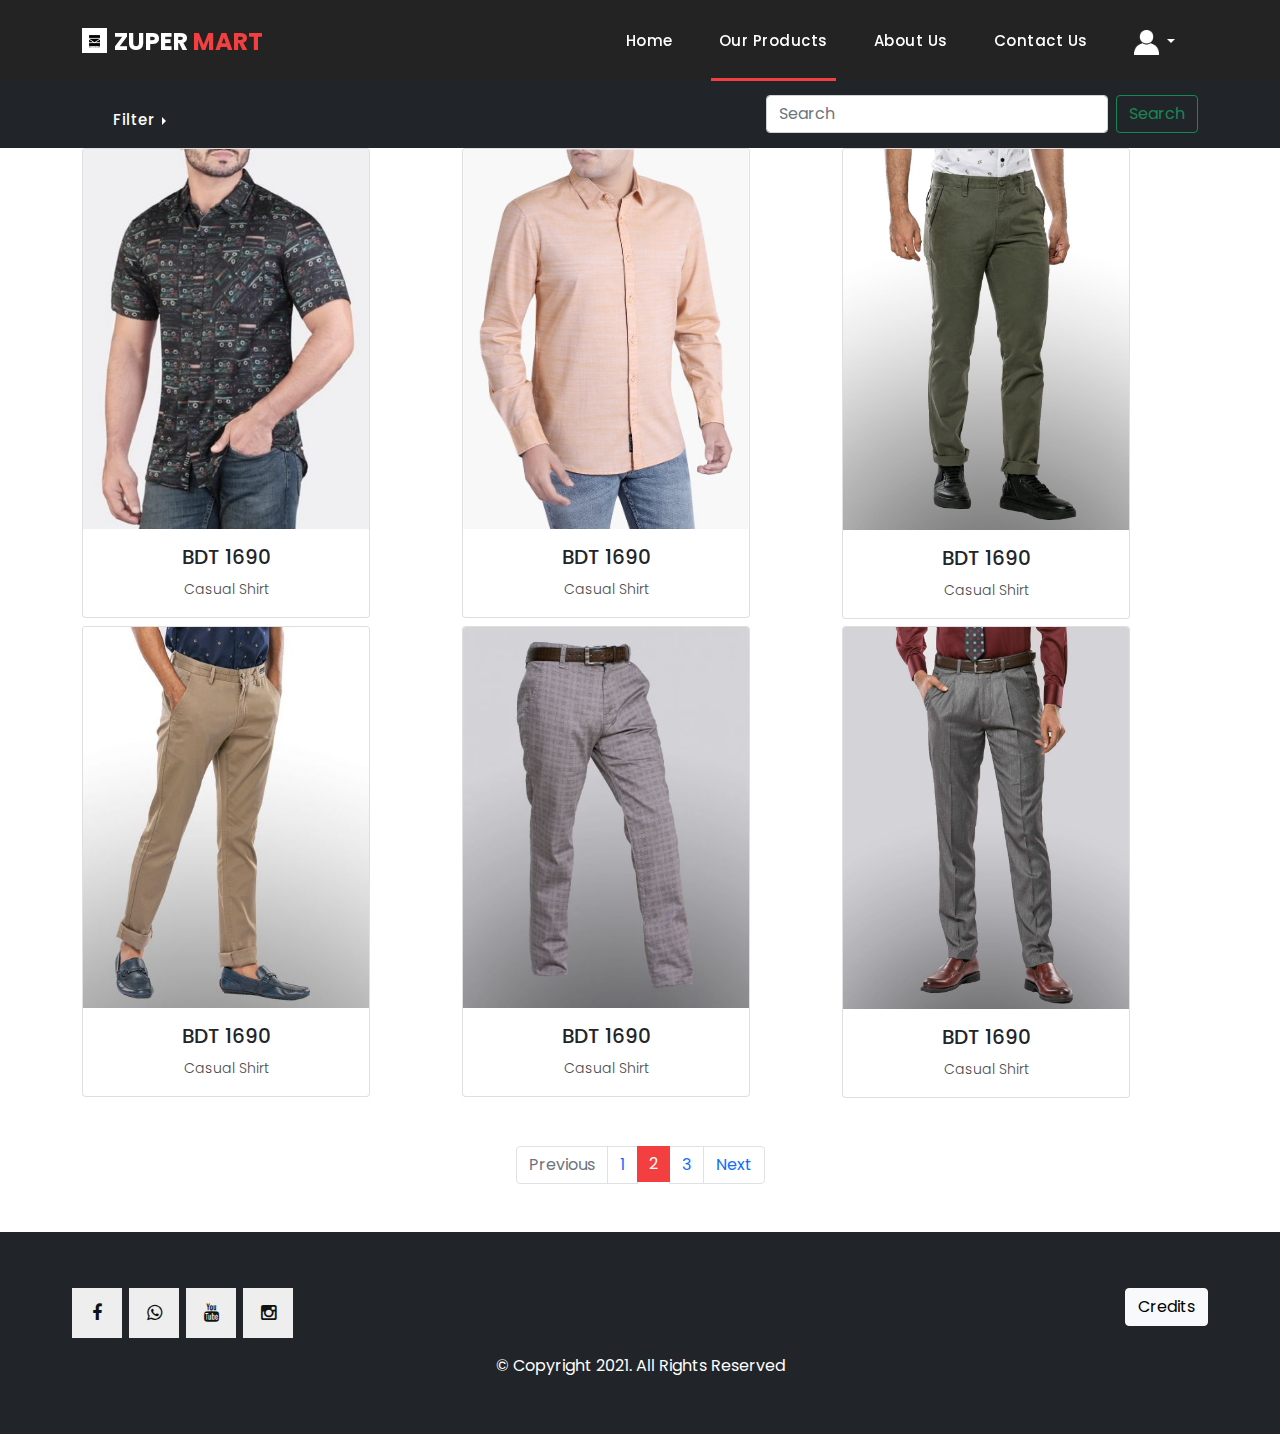
<file: products.html>
<!doctype html>
<html lang="en">
  <head>
    <!-- Required meta tags -->
    <meta charset="utf-8">
    <meta name="viewport" content="width=device-width, initial-scale=1, shrink-to-fit=no">
    
    <!-- Bootstrap CSS -->
    <link href="css/bootstrap.min.css" rel="stylesheet" >

    <link rel="shortcut icon" href="images/favicon.ico" type="image/x-icon">
    <!-- Additional CSS Files -->
    <link rel="stylesheet" href="css/templatemo-sixteen.css">
    <link rel="stylesheet" href="css/style.css">
    <link rel="stylesheet" href="css/fontawesome.css">

    <title>Zupermart</title>
  </head>
  <body>
    

  <!-- Header -->
  <header class="sticky-md-top">
    <nav class="navbar navbar-expand-lg">
      <div class="container">
        <a class="navbar-brand" href="#"><img src="images/brand.png"><h2>Zuper <em>Mart</em></h2></a>
        <button class="navbar-toggler" type="button" data-bs-toggle="collapse" data-bs-target="#navbarResponsive" aria-controls="navbarResponsive" aria-expanded="false" aria-label="Toggle navigation">
          <span class="navbar-toggler-icon"></span>
        </button>
        <div class="collapse navbar-collapse" id="navbarResponsive">
          <!--here we will have our unordered list-->
          <ul class="navbar-nav ms-auto mb-2 mb-lg-0">
            <li class="nav-item">
              <a class="nav-link" href="index.html">Home
              </a>
            </li> 
            <li class="nav-item active">
              <a class="nav-link" href="products.html">Our Products</a>
            </li>
            
            <li class="nav-item">
              <a class="nav-link " href="about.html">About Us</a>
            </li>
            <li class="nav-item">
              <a class="nav-link" href="contact.html">Contact Us</a>
            </li>
            <li class="nav-item dropdown">
              <a class="nav-link dropdown-toggle" href="#" id="navbarDropdown" role="button" data-bs-toggle="dropdown" aria-expanded="false">
                <img style="max-height:25px" src="images/account.png">
              </a>
              <ul class="dropdown-menu" aria-labelledby="navbarDropdown">
                <li><a class="dropdown-item" href="excl-Products.html">Exclusive Products</a></li>
                <li><a class="dropdown-item" href="user-profile.html">Profile</a></li>
                <li><a class="dropdown-item" href="wishlist.html">WIshlist</a></li>
                <li><hr class="dropdown-divider"></li>
                <li><a class="dropdown-item" href="#">Logout</a></li>
              </ul>
            </li>
          </ul>
        </div>
      </div>
    </nav>
  </header>
  <!--header ends-->

  <!--Page Content-->
  <!--Product page Navbar-->
  <nav class="navbar navbar-expand-sm navbar-light bg-dark" id="productsNav">
    <div class="container">
      <button class="navbar-toggler" type="button" data-bs-toggle="collapse" data-bs-target="#navbarSupportedContent" aria-controls="navbarSupportedContent" aria-expanded="false" aria-label="Toggle navigation">
        <span class="navbar-toggler-icon"></span>
      </button>
      
      <div class="collapse navbar-collapse" id="navbarSupportedContent">
        <ul class="navbar-nav me-auto m-2 mb-lg-0">
          <li class="nav-item dropend text-white">
            <a class="nav-link dropdown-toggle" href="#" id="navbarDropdown1" role="button" data-bs-toggle="dropdown" aria-expanded="false">
              Filter
            </a>
            <ul class="dropdown-menu" aria-labelledby="navbarDropdown">
              <li><a class="dropdown-item" href="#">Action</a></li>
              <li><a class="dropdown-item" href="#">Another action</a></li>
              <li><hr class="dropdown-divider"></li>
              <li><a class="dropdown-item" href="#">Something else here</a></li>
            </ul>
          </li>
          
        </ul>
        <form class="d-flex">
          <input class="form-control me-2" type="search" placeholder="Search" aria-label="Search">
          <button class="btn btn-outline-success" type="submit">Search</button>
        </form>
      </div>
    </div>
  </nav>
  <!--Product page Navbar ends-->


  <!--cards-->
  <div class="container text-center" id="cards">
    <div class="row justify-content-center" id="card-id">
      
      <div class="col-lg-4 col-md-6 mb-2">
        <div class="card" style="width: 18rem;">
          <img src="images/products/casual-shirt-1 (0).jpg" class="card-img-top" alt="...">
          <div class="card-body">
            <h5 class="card-title">BDT 1690</h5>
            <p class="card-text">Casual Shirt</p>
            <a href="product-preview.html" class="stretched-link" target="_blank"></a>
          </div>
        </div>
      </div>
      <div class="col-lg-4 col-md-6">
        <div class="card" style="width: 18rem;">
          <img src="images/products/casual-shirt-2 (0).jpg" class="card-img-top" alt="...">
          <div class="card-body">
            <h5 class="card-title">BDT 1690</h5>
            <p class="card-text">Casual Shirt</p>
            <a href="#" class="stretched-link" ></a>
          </div>
        </div>
      </div>
      <div class="col-lg-4 col-md-6">
        <div class="card" style="width: 18rem;">
          <img src="images/products/prd (3).jpg" class="card-img-top" alt="...">
          <div class="card-body">
            <h5 class="card-title">BDT 1690</h5>
            <p class="card-text">Casual Shirt</p>
            <a href="#" class="stretched-link" ></a>
          </div>
        </div>
      </div>
      <div class="col-lg-4 col-md-6">
        <div class="card" style="width: 18rem;">
          <img src="images/products/prd (4).jpg" class="card-img-top" alt="...">
          <div class="card-body">
            <h5 class="card-title">BDT 1690</h5>
            <p class="card-text">Casual Shirt</p>
            <a href="#" class="stretched-link" ></a>
          </div>
        </div>
      </div>
      <div class="col-lg-4 col-md-6">
        <div class="card" style="width: 18rem;">
          <img src="images/products/prd (5).jpg" class="card-img-top" alt="...">
          <div class="card-body">
            <h5 class="card-title">BDT 1690</h5>
            <p class="card-text">Casual Shirt</p>
            <a href="#" class="stretched-link" ></a>
          </div>
        </div>
      </div>
      <div class="col-lg-4 col-md-6">
        <div class="card" style="width: 18rem;">
          <img src="images/products/prd (6).jpg" class="card-img-top" alt="...">
          <div class="card-body">
            <h5 class="card-title">BDT 1690</h5>
            <p class="card-text">Casual Shirt</p>
            <a href="#" class="stretched-link" ></a>
          </div>
        </div>
      </div>
    
    
      </div> <!--Row div end-->
  </div> <!--cards container div end-->
  <!--cards end here-->

<!--Page Content ends here-->
<!--pagination-->
<nav aria-label="Page navigation example">
  <ul class="pagination justify-content-center m-5">
    <li class="page-item disabled">
      <a class="page-link" href="#" tabindex="-1" aria-disabled="true">Previous</a>
    </li>
    <li class="page-item "><a class="page-link" href="#">1</a></li>
    <li class="page-item active"><a class="page-link" href="#">2</a></li>
    <li class="page-item"><a class="page-link" href="#">3</a></li>
    <li class="page-item">
      <a class="page-link" href="#">Next</a>
    </li>
  </ul>
</nav>
<!--pagination end-->


<!--footer-->
<footer>
  <div class="container-fluid bg-dark p-md-2">
    <div class="row">
      <div class="col-md-12">
        <div class="footer-content m-sm-5">
          <ul class="social-icons m-sm-3">
            <li><a href="https://www.facebook.com/zupermartbd" target="_blank"><i class="fa fa-facebook"></i></a></li>
            <li><a href="https://api.whatsapp.com/send?phone=8801758535543&fbclid=IwAR2EjUOyETF9AsxWD7sNDDktkXU7z_V_lXLLyqIpkbR_36asLOqObjFqmxA" target="_blank">
              <i class="fa fa-whatsapp"></i></a></li>
            <li><a href="https://www.youtube.com/channel/UC_AX5dZCKM2Ahr6BuOEQRGA" target="_blank"><i class="fa fa-youtube"></i></a></li>
            <li><a href="https://www.instagram.com/zupermartbd/" target="_blank"><i class="fa fa-instagram"></i></a></li>
  
            <a href="team.html" target="_blank">
            <button type="button" class="btn btn-light" style="float:right">Credits</button>
            </a>
          </ul>
        
  
          <div class="copyright-text text-white text-center">
            &copy; Copyright 2021. All Rights Reserved
          </div>
        </div>
      </div>
    </div>
    
  </div>    
</footer>  
<!--footer-->  
    

  <!-- Option 1: Bootstrap Bundle with Popper -->
  <script src="js/bootstrap.bundle.min.js"></script>
  </body>
</html>
</file>
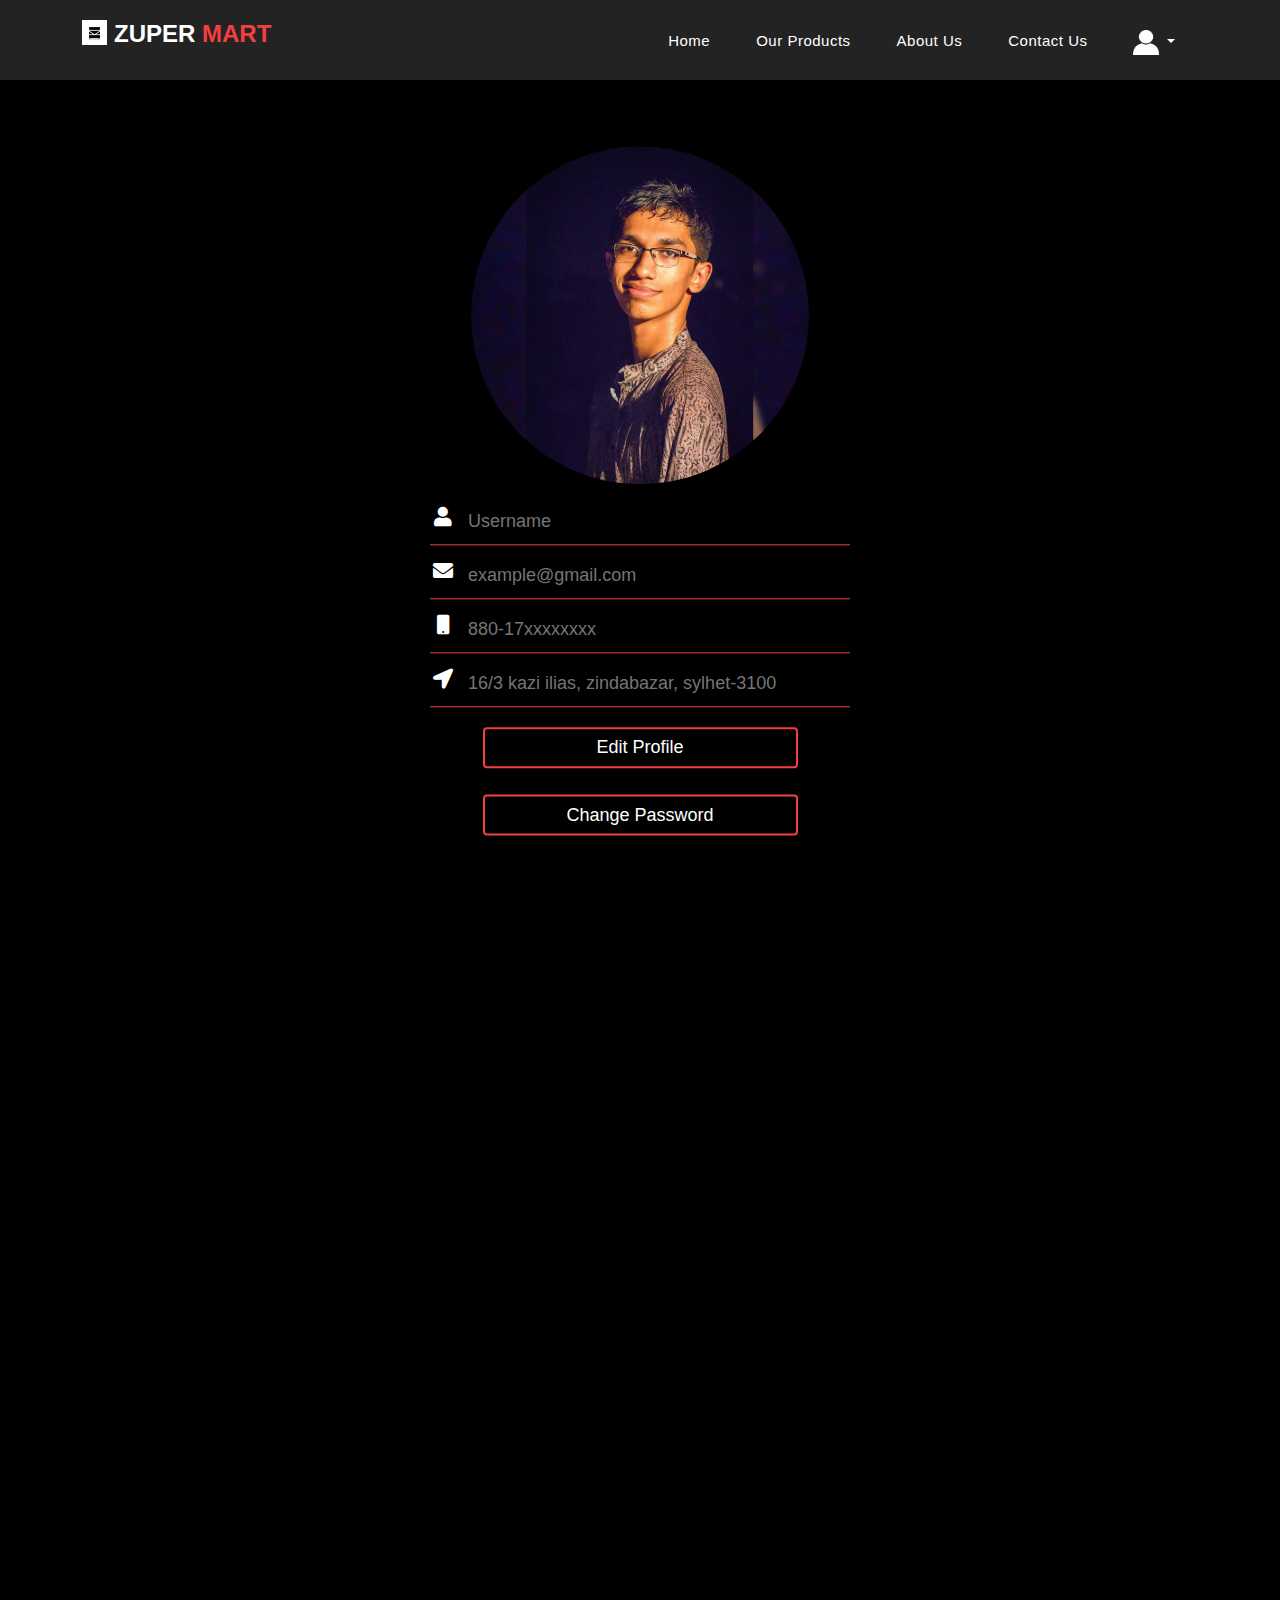
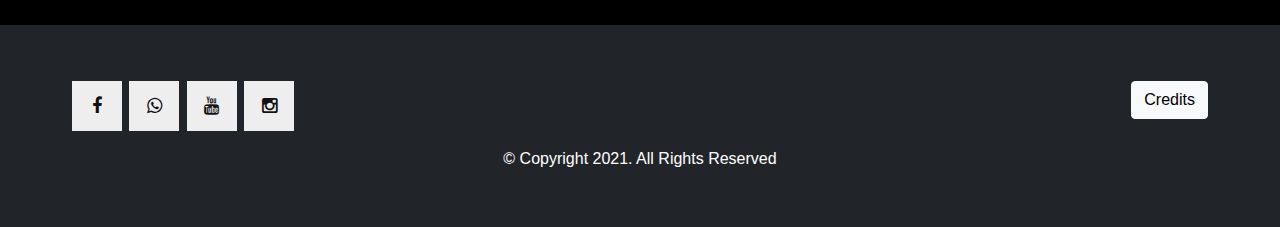
<file: user-profile.html>
<!doctype html>
<html lang="en">

<head>
    <!-- Required meta tags -->
    <meta charset="utf-8">
    <meta name="viewport" content="width=device-width, initial-scale=1, shrink-to-fit=no">

    <!-- Bootstrap CSS -->
    <link href="css/bootstrap.min.css" rel="stylesheet">

    <link rel="shortcut icon" href="images/favicon.ico" type="image/x-icon">
    <!-- Additional CSS Files -->
    <link rel="stylesheet" href="css/templatemo-sixteen.css">
    <link rel="stylesheet" href="css/style.css">
    <link rel="stylesheet" href="css/userProfile.css">
    <link rel="stylesheet" href="css/fontawesome.css">

    <title>Zupermart</title>
</head>

<body>


<!-- Header -->
<header class="">
    <nav class="navbar navbar-expand-lg">
        <div class="container">
            <a class="navbar-brand" href="index.html"><img src="images/brand.png">
                <h2>Zuper <em>Mart</em></h2>
            </a>
            <button class="navbar-toggler" type="button" data-bs-toggle="collapse"
                data-bs-target="#navbarResponsive" aria-controls="navbarResponsive" aria-expanded="false"
                aria-label="Toggle navigation">
                <span class="navbar-toggler-icon"></span>
            </button>
            <div class="collapse navbar-collapse" id="navbarResponsive">
                <!--here we will have our unordered list-->
                <ul class="navbar-nav ms-auto mb-2 mb-lg-0">
                    <li class="nav-item">
                        <a class="nav-link" href="index.html">Home
                        </a>
                    </li>
                    <li class="nav-item s">
                        <a class="nav-link" href="products.html">Our Products</a>
                    </li>

                    <li class="nav-item">
                        <a class="nav-link " href="about.html">About Us</a>
                    </li>
                    <li class="nav-item">
                        <a class="nav-link" href="contact.html">Contact Us</a>
                    </li>
                    <li class="nav-item dropdown">
                        <a class="nav-link dropdown-toggle" href="#" id="navbarDropdown" role="button"
                            data-bs-toggle="dropdown" aria-expanded="false">
                            <img style="max-height:25px" src="images/account.png">
                        </a>
                        <ul class="dropdown-menu" aria-labelledby="navbarDropdown">
                            <li><a class="dropdown-item" href="excl-Products.html">Exclusive Products</a></li>
                            <li><a class="dropdown-item active" href="user-profile.html">Profile</a></li>
                            <li><a class="dropdown-item" href="wishlist.html">Wishlist</a></li>
                            <li>
                                <hr class="dropdown-divider">
                            </li>
                            <li><a class="dropdown-item" href="#">Logout</a></li>
                        </ul>
                    </li>
                </ul>
            </div>
        </div>
    </nav>
</header>
<!--header ends-->


<div class="Container">
    <div class="matrix">
        <div class="UserDetails col-lg-12 col-sm-6">
            <div class="userImage">
                <div class="col-md-6 col-lg-10">
                    <img src="images/teams/mustavi.jpg" class="img-fluid rounded-circle" alt="user image">
                </div>
            </div>   
            
            <div class="textbox">
                <i class="fas fa-user"></i>
                <input type="text" id="username" placeholder="Username">
            </div>
            
            <div class="textbox">
                <i class="fas fa-envelope"></i>
                <input type="email" id="email" placeholder="example@gmail.com">
            </div>
    
            <div class="textbox">
                <i class="fas fa-mobile"></i> 
                <input type="text" id="phoneNumber" placeholder="880-17xxxxxxxx">
            </div>
    
            <div class="textbox">
                <i class="fas fa-location-arrow"></i>
                <input type="password" id="address" placeholder="16/3 kazi ilias, zindabazar, sylhet-3100">
            </div>
            
            <div class="editButton">
                <div class="col-md-9">
                    <input type="button" class="btn" value="Edit Profile">
                </div>       
            </div>
            
        </div>
    </div>
    
    <!--div outside userdetails-->
    <!-- <div class="container"> -->
        <div class="editButton solobutton col-4">
            <div class="col-md-9">
                <input type="button" class="btn" value="Change Password">
            </div>       
        </div>
    <!-- </div> -->
</div>    
<div class="empty"></div>
<!--footer-->
<footer>
<div class="container-fluid bg-dark p-md-2">
    <div class="row">
    <div class="col-md-12">
        <div class="footer-content m-sm-5">
        <ul class="social-icons m-sm-3">
            <li><a href="https://www.facebook.com/zupermartbd" target="_blank"><i class="fa fa-facebook"></i></a></li>
            <li><a href="https://api.whatsapp.com/send?phone=8801758535543&fbclid=IwAR2EjUOyETF9AsxWD7sNDDktkXU7z_V_lXLLyqIpkbR_36asLOqObjFqmxA" target="_blank">
            <i class="fa fa-whatsapp"></i></a></li>
            <li><a href="https://www.youtube.com/channel/UC_AX5dZCKM2Ahr6BuOEQRGA" target="_blank"><i class="fa fa-youtube"></i></a></li>
            <li><a href="https://www.instagram.com/zupermartbd/" target="_blank"><i class="fa fa-instagram"></i></a></li>

            <a href="team.html">
            <button type="button" class="btn btn-light" style="float:right">Credits</button>
            </a>
        </ul>
        

        <div class="copyright-text text-white text-center">
            &copy; Copyright 2021. All Rights Reserved
        </div>
        </div>
    </div>
    </div>
    
</div>    
</footer>  
<!--footer--> 
   

  <!-- Option 1: Bootstrap Bundle with Popper -->
  <script src="js/bootstrap.bundle.min.js"></script>
  </body>
</html>
</file>
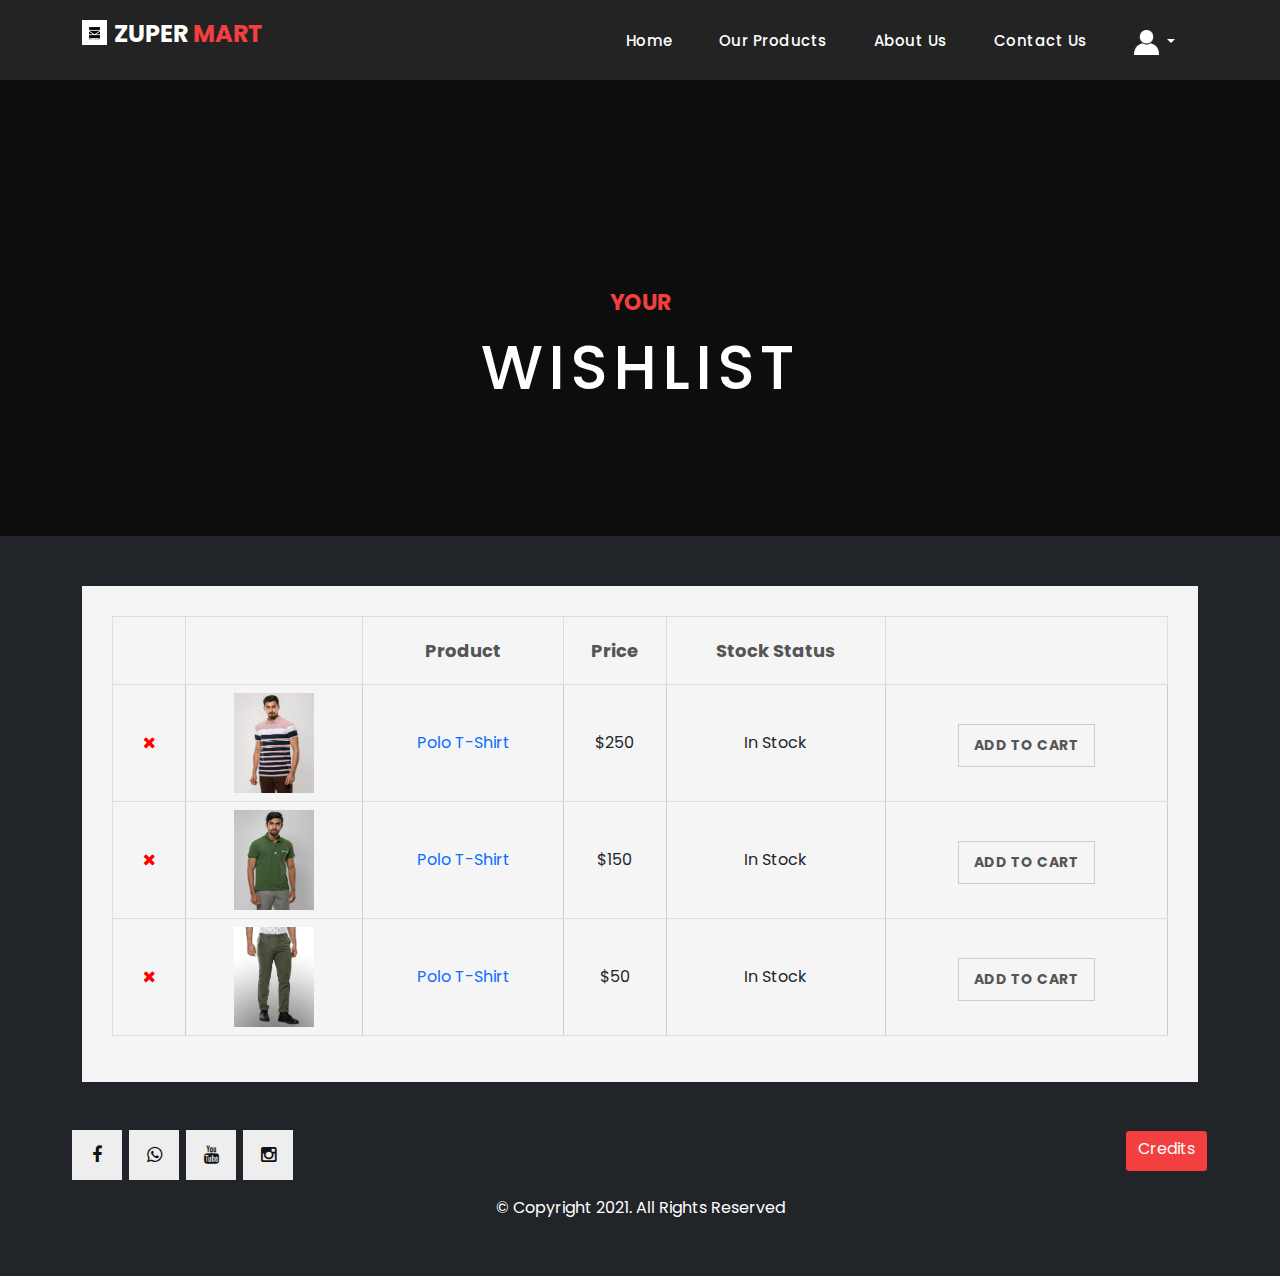
<file: wishlist.html>
<!doctype html>
<html lang="en">
  <head>
    <!-- Required meta tags -->
    <meta charset="utf-8">
    <meta name="viewport" content="width=device-width, initial-scale=1, shrink-to-fit=no">
    
    <!-- Bootstrap CSS -->
    <link href="css/bootstrap.min.css" rel="stylesheet" >

    <link rel="shortcut icon" href="images/favicon.ico" type="image/x-icon">
    <!-- Additional CSS Files -->
    <link rel="stylesheet" href="css/templatemo-sixteen.css">
    <link rel="stylesheet" href="css/wishlist.css">
    <link rel="stylesheet" href="css/fontawesome.css">
    <link rel="stylesheet" href="css/style.css">

    <title>Zupermart</title>
  </head>
  <body>
    

  <!-- Header -->
  <header class="sticky-top">
    <nav class="navbar navbar-expand-lg">
      <div class="container">
        <a class="navbar-brand" href="index.html"><img src="images/brand.png"><h2>Zuper <em>Mart</em></h2></a>
        <button class="navbar-toggler" type="button" data-bs-toggle="collapse" data-bs-target="#navbarResponsive" aria-controls="navbarResponsive" aria-expanded="false" aria-label="Toggle navigation">
          <span class="navbar-toggler-icon"></span>
        </button>
        <div class="collapse navbar-collapse" id="navbarResponsive">
          <!--here we will have our unordered list-->
          <ul class="navbar-nav ms-auto mb-2 mb-lg-0">
            <li class="nav-item">
              <a class="nav-link" href="index.html">Home
              </a>
            </li> 
            <li class="nav-item">
              <a class="nav-link" href="products.html">Our Products</a>
            </li>
            <li class="nav-item">
              <a class="nav-link " href="about.html">About Us</a>
            </li>
            <li class="nav-item">
              <a class="nav-link" href="contact.html">Contact Us</a>
            </li>
            <li class="nav-item dropdown">
              <a class="nav-link dropdown-toggle" href="#" id="navbarDropdown" role="button" data-bs-toggle="dropdown" aria-expanded="false">
                <img style="max-height:25px" src="images/account.png">
              </a>
              <ul class="dropdown-menu" aria-labelledby="navbarDropdown">
                <li><a class="dropdown-item" href="excl-Products.html">Exclusive Products</a></li>
                <li><a class="dropdown-item" href="user-profile.html">Profile</a></li>
                <li><a class="dropdown-item" href="wishlist.html">Wishlist</a></li>
                <li><hr class="dropdown-divider"></li>
                <li><a class="dropdown-item" href="#">Logout</a></li>
              </ul>
            </li>
          </ul>
        </div>
      </div>
    </nav>
  </header>
  <!--header ends-->

<!-- Page Content -->

<div class="page-heading header-text">
  <div class="container-fluid">
    <div class="row">      
      <div class="col-md-12">
        <div class="text-content">
          <h4>Your</h4>
          <h2>Wishlist</h2>
        </div>
      </div>    
    </div>
  </div>
</div> <!--page heading ends-->


<section id="cart-view">
  <div class="container">
    <div class="row">
      <div class="col-md-12">
        <div class="cart-view-area">
          <div class="cart-view-table aa-wishlist-table">
            <form action="..." method="post">
              <div class="table-responsive">
                <table class="table">
                  <thead>
                    <tr>
                      <th></th>
                      <th></th>
                      <th>Product</th>
                      <th>Price</th>
                      <th>Stock Status</th>
                      <th></th>
                    </tr>
                  </thead>
                  <tbody>
                    <tr>
                      <td><a class="remove" href="#">
                        <fa class="fa fa-close"></fa>
                        </a></td>
                      <td><a href="#"><img src="images/products/prd (1).jpg" alt="website template image"></a></td>
                      <td><a class="aa-cart-title" href="#">Polo T-Shirt</a></td>
                      <td>$250</td>
                      <td>In Stock</td>
                      <td><a href="#" class="aa-add-to-cart-btn">Add To Cart</a></td>
                    </tr>
                    <tr>
                      <td><a class="remove" href="#">
                        <fa class="fa fa-close"></fa>
                        </a></td>
                      <td><a href="#"><img src="images/products/prd (2).jpg" alt="website template image"></a></td>
                      <td><a class="aa-cart-title" href="#">Polo T-Shirt</a></td>
                      <td>$150</td>
                      <td>In Stock</td>
                      <td><a href="#" class="aa-add-to-cart-btn">Add To Cart</a></td>
                    </tr>
                    <tr>
                      <td><a class="remove" href="#">
                        <fa class="fa fa-close"></fa>
                        </a></td>
                      <td><a href="#"><img src="images/products/prd (3).jpg" alt="website template image"></a></td>
                      <td><a class="aa-cart-title" href="#">Polo T-Shirt</a></td>
                      <td>$50</td>
                      <td>In Stock</td>
                      <td><a href="#" class="aa-add-to-cart-btn">Add To Cart</a></td>
                    </tr>
                  </tbody>
                </table>
              </div>
            </form>
          </div>
        </div>
      </div>
    </div>
  </div>
</section>

<!--page content ends-->
  

  <!--footer-->
  <footer>
    <div class="container-fluid bg-dark p-md-2">
      <div class="row">
        <div class="col-md-12">
          <div class="footer-content m-sm-5">
            <ul class="social-icons m-sm-3">
              <li><a href="https://www.facebook.com/zupermartbd" target="_blank"><i class="fa fa-facebook"></i></a></li>
              <li><a href="https://api.whatsapp.com/send?phone=8801758535543&fbclid=IwAR2EjUOyETF9AsxWD7sNDDktkXU7z_V_lXLLyqIpkbR_36asLOqObjFqmxA" target="_blank">
                <i class="fa fa-whatsapp"></i></a></li>
              <li><a href="https://www.youtube.com/channel/UC_AX5dZCKM2Ahr6BuOEQRGA" target="_blank"><i class="fa fa-youtube"></i></a></li>
              <li><a href="https://www.instagram.com/zupermartbd/" target="_blank"><i class="fa fa-instagram"></i></a></li>
    
              <a href="team.html">
              <button type="button" class="btn btn-light active" style="float:right">Credits</button>
              </a>
            </ul>
          
    
            <div class="copyright-text text-white text-center">
              &copy; Copyright 2021. All Rights Reserved
            </div>
          </div>
        </div>
      </div>
      
    </div>    
  </footer>  
  <!--footer--> 

  <!-- Option 1: Bootstrap Bundle with Popper -->
  <script src="js/bootstrap.bundle.min.js"></script>
  </body>
</html>
</file>
<file: css/templatemo-sixteen.css>
body {
  font-family: 'Poppins', sans-serif;
  overflow-x: hidden;
  text-rendering: optimizeLegibility;
  -webkit-font-smoothing: antialiased;
  -moz-osx-font-smoothing: grayscale;
}
p {
	margin-bottom: 0px;
	font-size: 14px;
	font-weight: 300;
	color: #4a4a4a;
	line-height: 24px;
}
a {
	text-decoration: none!important;
}
ul {
	padding: 0;
	margin: 0;
	list-style: none;
}

h1,h2,h3,h4,h5,h6 {
	margin: 0px;
}

ul.social-icons li {
	display: inline-block;
	margin-right: 3px;
}

ul.social-icons li:last-child {
	margin-right: 0px;
}

ul.social-icons li a {
	width: 50px;
	height: 50px;
	display: inline-block;
	line-height: 50px;
	background-color: #eee;
	color: #121212;
	font-size: 18px;
	text-align: center;
	transition: all .3s;
}

ul.social-icons li a:hover {
	background-color: #f33f3f;
	color: #fff;
}

a.filled-button {
	background-color: #f33f3f;
	color: #fff;
	font-size: 14px;
	text-transform: capitalize;
	font-weight: 300;
	padding: 10px 20px;
	border-radius: 5px;
	display: inline-block;
	transition: all 0.3s;
}

a.filled-button:hover {
	background-color: #121212;
	color: #fff;
}

.section-heading {
	text-align: left;
	margin-bottom: 60px;
	border-bottom: 1px solid #eee;
}

.section-heading h2 {
	font-size: 28px;
	font-weight: 400;
	color: #1e1e1e;
	margin-bottom: 15px;
}

.products-heading {
	background-image: url(../images/products-heading.jpg);
}

.about-heading {
	background-image: url(../images/about-heading.jpg);
}

.contact-heading {
	background-image: url(../images/contact-heading.jpg);
}

.page-heading {
	padding: 210px 0px 130px 0px;
	text-align: center;
	background-position: center center;
	background-repeat: no-repeat;
	background-size: cover;
}

.page-heading .text-content h4 {
	color: #f33f3f;
	font-size: 22px;
	text-transform: uppercase;
	font-weight: 700;
	margin-bottom: 15px;
}

.page-heading .text-content h2 {
	color: #fff;
	font-size: 62px;
	text-transform: uppercase;
	letter-spacing: 5px;
}



/* Header Style */
header {
	position: absolute;
	z-index: 99999;
	width: 100%;
	height: 80px;
	background-color: #232323;
	-webkit-transition: all 0.3s ease-in-out 0s;
    -moz-transition: all 0.3s ease-in-out 0s;
    -o-transition: all 0.3s ease-in-out 0s;
    transition: all 0.3s ease-in-out 0s;
}
header .navbar {
	padding: 17px 0px;
}
.background-header .navbar {
	padding: 17px 0px;
}
.background-header {
	top: 0;
	position: fixed;
	background-color: #fff!important;
	box-shadow: 0px 1px 10px rgba(0,0,0,0.1);
}
.background-header .navbar-brand h2 {
	color: #121212!important;
}
.background-header .navbar-nav a.nav-link {
	color: #1e1e1e!important;
}
.background-header .navbar-nav .nav-link:hover,
.background-header .navbar-nav .active>.nav-link,
.background-header .navbar-nav .nav-link.active,
.background-header .navbar-nav .nav-link.show,
.background-header .navbar-nav .show>.nav-link {
	color: #f33f3f!important;
}
.navbar .navbar-brand {
	float: 	left;
	margin-top: -12px;
	outline: none;
}
.navbar .navbar-brand h2 {
	color: #fff;
	text-transform: uppercase;
	font-size: 24px;
	font-weight: 700;
	-webkit-transition: all .3s ease 0s;
    -moz-transition: all .3s ease 0s;
    -o-transition: all .3s ease 0s;
    transition: all .3s ease 0s;
}
.navbar .navbar-brand h2 em {
	font-style: normal;
	color: #f33f3f; /*#f33f3f or black*/
}
#navbarResponsive {
	z-index: 999;
}
.navbar-collapse {
	text-align: center;
}
.navbar .navbar-nav .nav-item {
	margin: 0px 15px;
}
.navbar .navbar-nav a.nav-link {
	text-transform: capitalize;
	font-size: 15px;
	font-weight: 500;
	letter-spacing: 0.5px;
	color: #fff;
	transition: all 0.5s;
	margin-top: 5px;
}
.navbar .navbar-nav .nav-link:hover,
.navbar .navbar-nav .active>.nav-link,
.navbar .navbar-nav .nav-link.active,
.navbar .navbar-nav .nav-link.show,
.navbar .navbar-nav .show>.nav-link {
	color: #fff;
	padding-bottom: 25px;
	border-bottom: 3px solid #f33f3f; /*#f33f3f or black*/
}


/*menu button*/
.navbar .navbar-toggler-icon {
	background-image: none;
}
.navbar .navbar-toggler {
	border-color: #fff;
	background-color: #fff;	
	height: 36px;
	outline: none;
	border-radius: 0px;
	position: absolute;
	right: 30px;
	top: 20px;
}
.navbar .navbar-toggler-icon:after {
	content: '\f0c9';
	color: #f33f3f;
	font-size: 18px;
	line-height: 26px;
	font-family: 'FontAwesome';
}




/* Latest Produts */

.latest-products {
	margin-top: 100px;
}

.latest-products .section-heading a {
	float: right;
	margin-top: -35px;
	text-transform: uppercase;
	font-size: 13px;
	font-weight: 700;
	color: #f33f3f;
}

.product-item {
	border: 1px solid #eee;
	margin-bottom: 30px;
}

.product-item .down-content {
	padding: 30px;
	position: relative;
}

.product-item img {
	width: 100%;
	overflow: hidden;
}

.product-item .down-content h4 {
	font-size: 17px;
	color: #1a6692;
	margin-bottom: 20px;
}

.product-item .down-content h6 {
	position: absolute;
	top: 30px;
	right: 30px;
	font-size: 18px;
	color: #121212;
}

.product-item .down-content p {
	margin-bottom: 20px;
}

.product-item .down-content ul li {
	display: inline-block;
}

.product-item .down-content ul li i {
	color: #f33f3f;
	font-size: 14px;
}

.product-item .down-content span {
	position: absolute;
	right: 30px;
	bottom: 30px;
	font-size: 13px;
	color: #f33f3f;
	font-weight: 500;
}

/* Call To Action */

.call-to-action .inner-content {
	margin-top: 60px;
	padding: 30px;
	background-color: #f7f7f7;
	border-radius: 5px;
}

.call-to-action .inner-content h4 {
	font-size: 17px;
	color: #1a6692;
	margin-bottom: 15px;
}

.call-to-action .inner-content em {
	font-style: normal;
	font-weight: 700;
}

.call-to-action .inner-content .col-md-4 {
	text-align: right;
}

.call-to-action .inner-content .filled-button {
	margin-top: 12px;
}




/* Product Page */

.products {
	margin-top: 100px;
}

.products .filters {
	text-align: center;
	border-bottom: 1px solid #eee;
	padding-bottom: 10px;
	margin-bottom: 60px;
}

.products .filters li {
	text-transform: uppercase;
	font-size: 13px;
	font-weight: 700;
	color: #121212;
	display: inline-block;
	margin: 0px 10px;
	transition: all .3s;
	cursor: pointer;
}

.products .filters ul li.active,
.products .filters ul li:hover {
  color: #f33f3f;
}

.products ul.pages {
	margin-top: 30px;
	text-align: center;
}

.products ul.pages li {
	display: inline-block;
	margin: 0px 2px;
}

.products ul.pages li a {
	width: 44px;
	height: 44px;
	display: inline-block;
	line-height: 42px;
	border: 1px solid #eee;
	font-size: 15px;
	font-weight: 700;
	color: #121212;
	transition: all .3s;
}

.products ul.pages li a:hover,
.products ul.pages li.active a {
	background-color: #f33f3f;
	border-color: #f33f3f;
	color: #fff;
}



/* Team Members */

.team-members {
	margin-top: 100px;
}

.team-member {
	margin-bottom: 30px;
}

.team-member img {
	width: 100%;
	overflow: hidden;
}





/* Services */

.services {
	background-image: url(../images/services-bg.jpg);
	background-position: center center;
	background-repeat: no-repeat;
	background-size: cover;
	background-attachment: fixed;
	padding: 100px 0px;
}

.services .service-item {
	text-align: center;
}

.services .service-item .icon {
	background-color: #f7f7f7;
	padding: 40px;
}

.services .service-item .icon i {
	width: 100px;
	height: 100px;
	display: inline-block;
	text-align: center;
	line-height: 100px;
	background-color: #f33f3f;
	color: #fff;
	font-size: 32px;
}

.services .service-item .down-content {
	background-color: #fff;
	padding: 40px 30px;
}

.services .service-item .down-content h4 {
	font-size: 17px;
	color: #1a6692;
	margin-bottom: 20px;
}

.services .service-item .down-content p {
	margin-bottom: 25px;
}




/* Clients */

.happy-clients {
	margin-top: 100px;
	margin-bottom: 40px;
}

.happy-clients .client-item img {
	
	cursor: pointer;
}

.happy-clients .client-item img:hover {
	opacity: 0.8;
}




/* Find Us */

.find-us {
	margin-top: 100px;
}

.find-us p {
	border-bottom: 1px solid #eee;
	padding-bottom: 30px;
	margin-bottom: 30px;
}

.find-us h4 {
	font-size: 17px;
	color: #1a6692;
	margin-bottom: 20px;
}

.find-us .left-content {
	margin-left: 30px;
}



/* Send Message */

.send-message {
	margin-top: 100px;
}

.contact-form input {
	font-size: 14px;
	width: 100%;
	height: 44px;
	display: inline-block;
	line-height: 42px;
	border: 1px solid #eee;
	border-radius: 0px;
	margin-bottom: 30px;
}

.contact-form input:focus {
	box-shadow: none;
	border: 1px solid #eee;
}

.contact-form textarea {
	font-size: 14px;
	width: 100%;
	min-width: 100%;
	min-height: 120px;
	height: 120px;
	max-height: 180px;
	border: 1px solid #eee;
	border-radius: 0px;
	margin-bottom: 30px;
}

.contact-form textarea:focus {
	box-shadow: none;
	border: 1px solid #eee;
}

.contact-form button.filled-button {
	background-color: #f33f3f;
	color: #fff;
	font-size: 14px;
	text-transform: capitalize;
	font-weight: 300;
	padding: 10px 20px;
	border-radius: 5px;
	display: inline-block;
	transition: all 0.3s;
	border: none;
	outline: none;
	cursor: pointer;
}

.contact-form button.filled-button:hover {
	background-color: #121212;
	color: #fff;
}

.accordion {
	margin-left: 30px;
}

.accordion a {
	cursor: pointer;
	font-size: 17px;
	color: #1a6692!important;
	margin-bottom: 20px;
	transition: all .3s;
}

.accordion a:hover {
	color: #f33f3f!important;
}

.accordion a.active {
  color: #f33f3f!important;
}

.accordion li .content {
  display: none;
  margin-top: 10px;
}

.accordion li:first-child {
	border-top: 1px solid #eee;
}

.accordion li {
	border-bottom: 1px solid #eee;
	padding: 15px 0px;
}

/* Responsive Style */
@media (max-width: 768px) {
	.banner .text-content {
		width: 90%;
		margin-left: 5%;
	}
	.banner .text-content h4 {
		font-size: 22px;
	}

	.banner .text-content h2 {
		font-size: 36px;
		letter-spacing: 0.5px;
	}
	.banner-item-01,
	.banner-item-02,
	.banner-item-03 {
		padding: 180px 0px;
	}
	.page-heading .text-content h4 {
		font-size: 22px;
	}

	.page-heading .text-content h2 {
		font-size: 36px;
		letter-spacing: 0.5px;
	}
	.latest-products .section-heading a {
		float: none;
		margin-top: 0px;
		display: block;
		margin-bottom: 20px;
	}
	.product-item .down-content h4 {
		margin-bottom: 20px!important;
	}
	.product-item .down-content h6 {
		position: absolute!important;
		top: 30px!important;
		right: 30px!important;
	}
	.product-item .down-content span {
		position: absolute!important;
		right: 30px!important;
		bottom: 30px!important;
	}
	.best-features .left-content {
		margin-bottom: 30px;
	}
	.call-to-action .inner-content {
		text-align: center;
	}
	.call-to-action .inner-content .filled-button {
		text-align: center;
		width: 100%;
		margin-top: 20px;
	}
	.about-features img {
		margin-bottom: 30px;
	}
	.service-item {
		margin-bottom: 30px;
	}
	.find-us #map {
		margin-bottom: 30px;
	}
	.find-us .left-content {
		margin-left: 0px;
	}
	.send-message .accordion {
		margin-top: 30px;
		margin-left: 0px;
	}
}

@media (max-width: 992px) {
	.navbar .navbar-brand {
		position: absolute;
		left: 30px;
		top: 32px;
	}
	.navbar .navbar-brand {
		width: auto;
	}
	.navbar:after {
		display: none;
	}
	#navbarResponsive {
	    z-index: 99999;
	    position: absolute;
	    top: 80px;
	    left: 0;
	    width: 100%;
	    text-align: center;
	    background-color: #fff;
	    box-shadow: 0px 10px 10px rgba(0,0,0,0.1);
	}
	.navbar .navbar-nav .nav-item {
		border-bottom: 1px solid #eee;
	}
	.navbar .navbar-nav .nav-item:last-child {
		border-bottom: none;
	}
	.navbar .navbar-nav a.nav-link {
		padding: 15px 0px;
		color: #1e1e1e!important;
	}
	.navbar .navbar-nav .nav-link:hover,
	.navbar .navbar-nav .active>.nav-link,
	.navbar .navbar-nav .nav-link.active,
	.navbar .navbar-nav .nav-link.show,
	.navbar .navbar-nav .show>.nav-link{
		color: #f33f3f!important;
		border-bottom: none!important;
		padding-bottom: 15px;
	}
	.product-item .down-content h4 {
		margin-bottom: 10px;
	}
	.product-item .down-content h6 {
		position: relative;
		top: 0;
		right: 0;
		margin-bottom: 20px;
	}
	.product-item .down-content span {
		position: relative;
		right: 0;
		bottom: 0;
	}
}
</file>
<file: css/style.css>
/*@import url(https://fonts.googleapis.com/css?family=Poppins:400,500,700);*/

@import url('https://fonts.googleapis.com/css?family=Poppins:100,200,300,400,500,600,700,800,900&display=swap');
@import url('https://fonts.googleapis.com/css2?family=Roboto:wght@100;200;300;400;500;700;900&display=swap');

/*header*/
body{
    margin: 0;
    padding: 0;
}

.navbar-brand img{
    max-height: 25px;
    float: left;
    margin-right: 7px;
}
#navbarDropdown img{   
    background-color: #232323;
}

@media (max-width: 640px)
{
    header{
      background-color: black;
      font-size: xx-small;
    }
    
}
/*-------------------------------------------------------------*/

/*hompage banner*/
.carousel-inner{
    max-height: 600px;
}
#text1{
    font-size: 30px;
}

/*Latest Products*/
.latest-products img{
    max-height: 300px;
    
}
/**************************************************************/
/*login page*/
.row{
    display: flex;
}
#login{
    padding-top: 10%;
}
#loginLabel{
    padding-bottom: 20px;
}
#registerButton{
    margin-top: 10px;
}
#emptyField{
    margin: 240px ;
}



/**************************************************************/
/*Products Page*/

.cards{
    padding-top: 20px;
    padding-bottom: 20px;
}


/*
pagination
(added on 28 september, tuesday)
*/
.pagination li a.page-link:hover,
.pagination li a.page-link:focus,
.pagination li.active a.page-link:hover,
.pagination li.active a.page-link{
    color: #fff;
	 /*#f33f3f or black*/
    background-color: #f33f3f;
    border: none;
}
/**************************************************************/
/*Login Page*/
.row{
    display: flex;
}
#login{
    padding-top: 100px;
}
#loginLabel{
    padding-bottom: 20px;
}
#registerButton{
    margin-top: 10px;
}
#emptyField{
    margin: 240px ;
}
/**************************************************************/
/*Exclusive Products Page*/
#exclBanner .img{
    min-width: 100%;
}
.discount{
    text-align: left;
    color: red;
}
/*---------------------------------------------------------------*/

/*About-us*/
.page-heading{
    background-color: rgb(14, 13, 13);
}
.about-heading{    
    margin-bottom: 35px;
}
#founder{
    padding-bottom: 100px;
}
#founderText{
    margin-left: 60px;
    padding-left: 10px;
}
    
.partners{
    justify-content: center;
    align-items: center;
    margin-bottom: 70px;
}
.client-item{
    display: inline;;
}
.btn-light:hover, .btn-light:focus, .btn-light:active, .btn-light.active, .open>.dropdown-toggle.btn-light {
    color: #fff;
    background-color: #f33f3f;/*set the color you want here*/
    border-color: #232323; 
    padding-bottom: 10px;

}
/*---------------------------------------------------------------*/

/*team page*/
.teams-socials{
    padding-left: 30px;  
}
/*Contact us page*/
.storePic{
    width: 70%;
}
#map{
    background-color: #121212;
}
#contactusinfo{
    text-align: center;
}
#contactinfo{
    margin-top: 100px;
    text-align: left;
}
.icon{
    padding-right: 10px;
    
}
.send-message {
	margin-top: 100px;
    margin-bottom: 10px;
}

.contact-form input {
	font-size: 14px;
	width: 100%;
	height: 44px;
	display: inline-block;
	line-height: 42px;
	border: 1px solid #eee;
	border-radius: 0px;
	margin-bottom: 30px;
}

.contact-form input:focus {
	box-shadow: none;
	border: 1px solid #eee;
}

.contact-form textarea {
	font-size: 14px;
	width: 100%;
	min-width: 100%;
	min-height: 120px;
	height: 120px;
	max-height: 180px;
	border: 1px solid #eee;
	border-radius: 0px;
	margin-bottom: 30px;
}

.contact-form textarea:focus {
	box-shadow: none;
	border: 1px solid #eee;
}

.contact-form button.filled-button {
	background-color: #f33f3f;
	color: #fff;
	font-size: 14px;
	text-transform: capitalize;
	font-weight: 300;
	padding: 10px 20px;
	border-radius: 5px;
	display: inline-block;
	transition: all 0.3s;
	border: none;
	outline: none;
	cursor: pointer;
}

.contact-form button.filled-button:hover {
	background-color: #121212;
	color: #fff;
}
@media (max-width: 991px)
{
    .contact{
        padding: 50px;
    }
    .container .contactContainer{
        flex-direction: column;
    }
    
}

/*---------------------------------------------------------------*/
/*product preview page*/


/*Responsive codes*/
@media (max-width: 576px) {
    #founder img, #aboutLogo img{
        width: 99%;
    }
    #exclBanner .bannerText{
        transform: translate(-25%); 
    }

}

#exclBanner{
    text-align: center;
}
#exclBanner img{
    min-width: 100%;
}
#exclBanner .bannerText{
    position: absolute;
    left: 35%;
    top: 50%;
    font-size: 100px;
    color: goldenrod;
    opacity: 0.6;
}
</file>
<file: css/wishlist.css>
#cart-view {
    display: inline;
    float: left;
    width: 100%
}

#cart-view .cart-view-area {
    display: inline;
    float: left;
    padding-top: 50px;
    width: 100%
}

#cart-view .cart-view-area .cart-view-table {
    background-color: #F5F5F5;
    display: inline;
    float: left;
    width: 100%;
    padding: 30px;
    min-height: 350px
}

#cart-view .cart-view-area .cart-view-table .table {
    border: 1px solid #ddd
}

#cart-view .cart-view-area .cart-view-table .table thead tr th {
    border-bottom: 1px solid #ddd;
    border-right: 1px solid #ddd;
    color: #555;
    font-size: 18px;
    padding: 20px 0;
    text-align: center
}

#cart-view .cart-view-area .cart-view-table .table tbody tr td {
    vertical-align: middle;
    border-right: 1px solid #ccc;
    text-align: center
}
.aa-add-to-cart-btn {
    border: 1px solid #ccc;
    color: #555;
    display: inline-block;
    font-size: 14px;
    font-weight: bold;
    letter-spacing: 0.5px;
    margin-top: 5px;
    padding: 10px 15px;
    text-transform: uppercase;
    transition: all 0.5s ease 0s
}

.aa-add-to-cart-btn span {
    margin-right: 5px
}

#cart-view .cart-view-area .cart-view-table .table tbody tr td .remove {
    color: #ff0000;
    padding: 5px
}

#cart-view .cart-view-area .cart-view-table .table tbody tr td .remove:hover {
    color: #555
}

#cart-view .cart-view-area .cart-view-table .table tbody tr td img {
    width: 80px;
    height: 100px
}

#cart-view .cart-view-area .cart-view-table .table tbody tr td .aa-cart-quantity {
    padding: 5px;
    width: 50px
}

#cart-view .cart-view-area .cart-view-table .table tbody tr .aa-cart-view-bottom {
    padding: 50px
}

#cart-view .cart-view-area .cart-view-table .table tbody tr .aa-cart-view-bottom .aa-cart-coupon {
    float: left
}

#cart-view .cart-view-area .cart-view-table .table tbody tr .aa-cart-view-bottom .aa-cart-coupon .aa-coupon-code {
    border: 1px solid #e5e5e5;
    color: #505050;
    font-size: 16px;
    font-weight: 700;
    letter-spacing: 2px;
    line-height: 25px;
    margin-right: 20px;
    min-width: 250px;
    padding: 15px 30px;
    text-align: center;
    text-decoration: none;
    text-transform: uppercase
}

#cart-view .cart-view-area .cart-view-table .cart-view-total {
    width: 400px;
    margin: 0 auto;
    text-align: center
}

#cart-view .cart-view-area .cart-view-table .cart-view-total h4 {
    color: #555;
    font-size: 28px;
    font-weight: bold;
    text-align: left;
    margin-bottom: 15px
}

#cart-view .cart-view-area .cart-view-table .cart-view-total .aa-totals-table {
    border: 1px solid #ccc;
    width: 100%
}

#cart-view .cart-view-area .cart-view-table .cart-view-total .aa-totals-table tr th {
    padding: 10px;
    text-align: center;
    border-right: 1px solid #ccc;
    border-bottom: 1px solid #ccc
}

#cart-view .cart-view-area .cart-view-table .cart-view-total .aa-totals-table tr td {
    border-right: 1px solid #ccc;
    border-bottom: 1px solid #ccc;
    text-align: center;
    padding: 10px
}

#cart-view .cart-view-area .cart-view-table .cart-view-total a {
    margin-top: 30px;
    display: inline-block;
    float: none
}

/*ma nigga denzel--------------------------------------------------------------------------*/
/*--------------------------------------------------------------------------*/
/*--------------------------------------------------------------------------*/


@media (max-width:1199px) {
    
}

@media (max-width:991px) {
    
    .cart-view-table .table-responsive .aa-cart-view-bottom .aa-cart-view-btn {
        float: none;
        margin-top: 20px
    }
    
}

@media (max-width:767px) {
    
    #cart-view .cart-view-area .cart-view-table .table tbody tr .aa-cart-view-bottom .aa-cart-coupon {
        float: none
    }
    .cart-view-table .table-responsive .aa-cart-view-bottom .aa-cart-view-btn {
        float: none;
        margin-top: 20px
    }
    #cart-view .cart-view-area .cart-view-table .aa-cart-view-btn {
        font-size: 15px;
        padding: 12px
    }
    #cart-view .cart-view-area .cart-view-table .table tbody tr .aa-cart-view-bottom {
        padding: 15px
    }
    #cart-view .cart-view-area .cart-view-table .table tbody tr .aa-cart-view-bottom .aa-cart-coupon .aa-coupon-code {
        font-size: 15px;
        margin-right: 15px;
        min-width: 100px;
        padding: 12px;
        width: 150px
    }
    
}

@media (max-width:640px) {
    
    #cart-view .cart-view-area .cart-view-table .table tbody tr td img {
        height: 40px;
        width: 40px
    }
    #cart-view .cart-view-area .cart-view-table .table thead tr th {
        font-size: 16px;
        padding: 10px 0
    }
    #cart-view .cart-view-area .cart-view-table .table tbody tr td {
        font-size: 14px
    }
    #cart-view .cart-view-area .cart-view-table .table tbody tr .aa-cart-view-bottom .aa-cart-coupon .aa-coupon-code {
        font-size: 12px;
        margin-right: 10px;
        min-width: 100px;
        padding: 8px;
        width: 100px
    }
    #cart-view .cart-view-area .cart-view-table .aa-cart-view-btn {
        font-size: 12px;
        padding: 10px
    }
    #cart-view .cart-view-area .cart-view-table .cart-view-total h4 {
        font-size: 20px
    }
    
}

@media (max-width:480px) {
    
    #cart-view .cart-view-area .aa-wishlist-table .table thead tr th {
        font-size: 14px;
        padding: 10px 0
    }
    
}

@media (max-width:360px) {
    
    #cart-view .cart-view-area .cart-view-table {
        padding: 0 0 20px
    }
    #cart-view .cart-view-area .cart-view-table .table tbody tr td img {
        height: 15px;
        width: 15px
    }
    #cart-view .cart-view-area .cart-view-table .table thead tr th {
        font-size: 10px;
        padding: 7px 0
    }
    #cart-view .cart-view-area .cart-view-table .table tbody tr td {
        font-size: 14px
    }
    #cart-view .cart-view-area .cart-view-table .table tbody tr .aa-cart-view-bottom .aa-cart-coupon .aa-coupon-code {
        font-size: 12px;
        margin-right: 10px;
        min-width: 100px;
        padding: 8px;
        width: 100px
    }
    #cart-view .cart-view-area .cart-view-table .aa-cart-view-btn {
        font-size: 12px;
        padding: 10px
    }
    #cart-view .cart-view-area .cart-view-table .cart-view-total h4 {
        font-size: 20px
    }
    #cart-view .cart-view-area .cart-view-table .cart-view-total {
        width: auto
    }
    
    #cart-view .cart-view-area .aa-wishlist-table .table thead tr th {
        font-size: 14px;
        padding: 10px 0
    }
    
}

@media (max-width:320px) {
   
    #cart-view .cart-view-area .cart-view-table .table tbody tr td {
        font-size: 10px
    }
    #cart-view .cart-view-area .cart-view-table .aa-cart-view-btn {
        font-size: 10px;
        letter-spacing: 0.5px
    }
    #cart-view .cart-view-area .cart-view-table .table tbody tr .aa-cart-view-bottom .aa-cart-coupon .aa-coupon-code {
        font-size: 10px;
        min-width: auto;
        padding: 6px;
        width: 90px
    }
   
}
</file>
<file: css/userProfile.css>
@import "https://use.fontawesome.com/releases/v5.5.0/css/all.css";
body{
  margin: 0;
  padding: 0;
  font-family: sans-serif;
  /*background: url(bg.jpg) no-repeat;*/
  background-color: black;
  
}
.matrix{
  position: relative;
  top: 50px;
  height: 700px;
}
.empty{
  height: 860px;
}
.UserDetails{
  margin-top: 60px;
  width: 420px;
  position: absolute;
  top: 50%;
  left: 50%;
  transform: translate(-50%,-50%);
  color: white;
}

.UserDetails .userImage{
  display: flex;
  justify-content: center;
  padding: 7px;
}
@media (max-width: 768px)
{
  .UserDetails .userImage img{
    max-width: 60%;
  }
    
}
@media (max-height: 768px)
{
  
    
}

.UserDetails .textbox{
  width: 100%;
  overflow: hidden;
  font-size: 20px;
  padding: 8px 0;
  margin: 8px 0;
  border-bottom: 1px solid #f33f3f;
}
.UserDetails .textbox i{
  width: 26px;
  float: left;
  text-align: center;
}

.UserDetails .textbox input{
  border: none;
  outline: none;
  background: none;
  color: white;
  font-size: 18px;
  width: 80%;
  margin: 0 10px;

  float: left;
  display: inline-flex;
  
}
.UserDetails .editButton{
  display: flex;
  justify-content: center;
}
/*new addition here*/
.UserDetails .btn, .solobutton .btn{
  width: 100%;
  background: none;
  border: 2px solid #f33f3f;
  color: white;
  padding: 5px;
  font-size: 18px;
  cursor: pointer;
  margin: 12px 0;
}
.solobutton{
  display: flex;
  justify-content: center;

  width: 420px;
  position: relative;
  left: 50%;
  top: 50px;
  transform: translate(-50%,50%);
  color: white;

}
</file>
